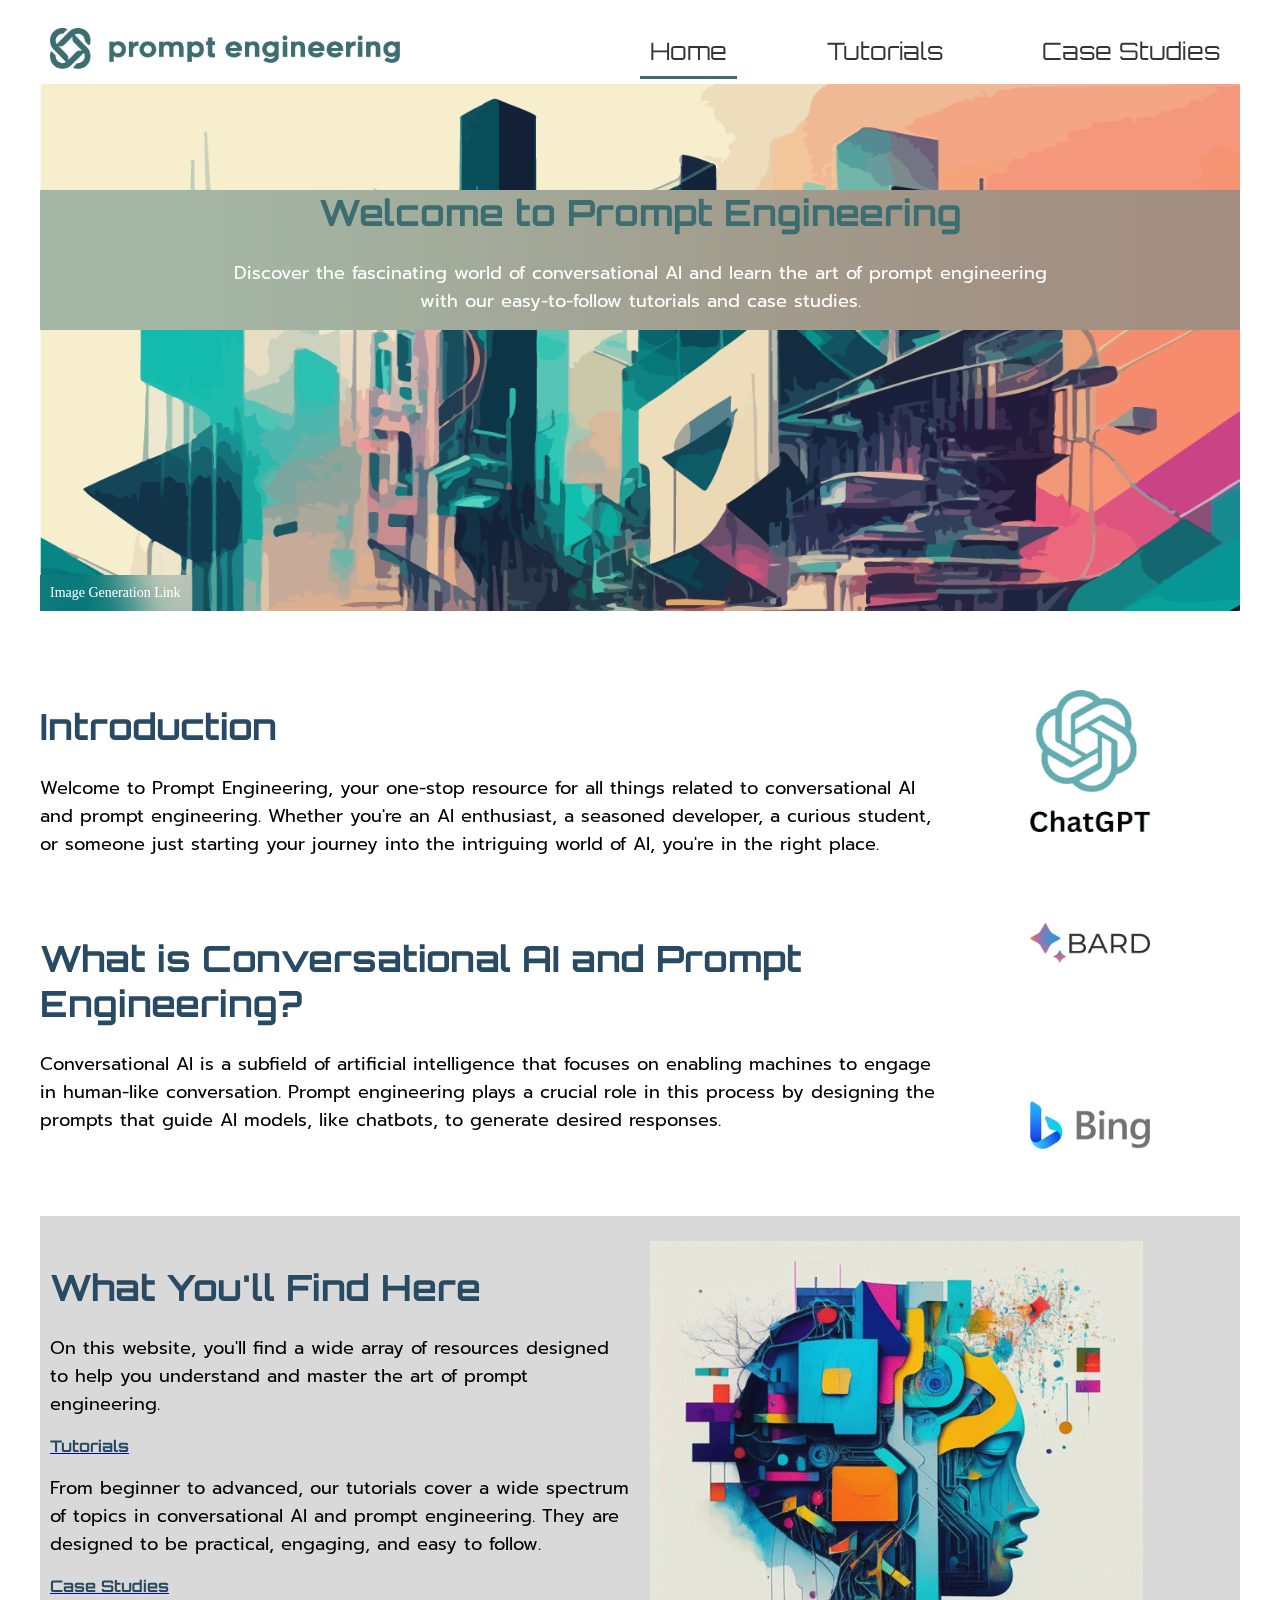
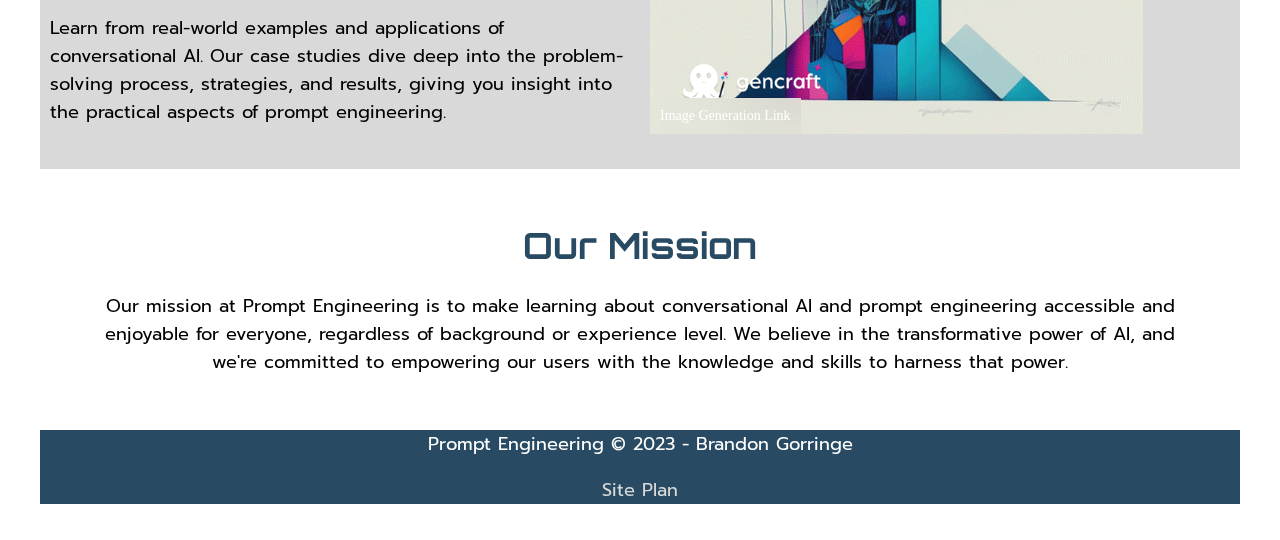
<file: prompt_engineering/index.html>
<!DOCTYPE html>
<html lang="en">
<head>
    <meta charset="UTF-8">
    <meta name="viewport" content="width=device-width, initial-scale=1.0">
    <title>Learn Conversational AI and Prompt Engineering</title>
    <link rel="icon" type="image/x-icon" href="images/favicon.ico">
    <link type="text/css" rel="stylesheet" href="styles/style.css">
</head>
<body>
    <div id="content">
        <header>
            <a id="logo_link" href="index.html">
                <img
                  class="logo"
                  src="images/logo-dark.png"
                  alt="Prompt Engineering Logo"
                />
              </a>
              <nav>
                    <a class="active" href="index.html">Home</a>
                    <a href="tutorials.html">Tutorials</a>
                    <a href="case-studies.html">Case Studies</a>
            </nav>
        </header>
        <main class="home-page">
            <section id="hero">
                <div id="hero-container">
                    <div class="generative-img-container">
                        <img class="hero-img" src="images/hero-image.png" alt="Fascinating world of conversational AI">
                        <a class="img-tag" href="https://gencraft.com/p/ZyFkns" target="_blank">Image Generation Link</a>
                    </div>
                    <div class="hero-msg">
                        <h1>Welcome to Prompt Engineering</h1>
                        <p>Discover the fascinating world of conversational AI and learn the art of prompt engineering with our easy-to-follow tutorials and case studies.</p>
                    </div>
                </div>
            </section>
            <section id="introduction">
                <div id="introduction-container">
                    <h1>Introduction</h1>
                    <p>Welcome to Prompt Engineering, your one-stop resource for all things related to conversational AI and prompt engineering. Whether you're an AI enthusiast, a seasoned developer, a curious student, or someone just starting your journey into the intriguing world of AI, you're in the right place.</p>
                    <h1>What is Conversational AI and Prompt Engineering?</h1>
                    <p>Conversational AI is a subfield of artificial intelligence that focuses on enabling machines to engage in human-like conversation. Prompt engineering plays a crucial role in this process by designing the prompts that guide AI models, like chatbots, to generate desired responses.</p>
                </div>
                <div class="ai-logos">
                    <img class="ai-logo" src="images/ChatGPT_logo.png" alt="Chat GPT Logo">
                    <img class="ai-logo" src="images/Bard_logo.png" alt="Bard Logo">
                    <img class="ai-logo" src="images/Bing_logo.png" alt="Bing Logo">
                </div>
            </section>
            <section id="what">
                <div id="what-container">
                    <h1>What You'll Find Here</h1>
                    <p>On this website, you'll find a wide array of resources designed to help you understand and master the art of prompt engineering.</p>
                    <a href="tutorials.html"><h2>Tutorials</h2></a>
                    <p>From beginner to advanced, our tutorials cover a wide spectrum of topics in conversational AI and prompt engineering. They are designed to be practical, engaging, and easy to follow.</p>
                    <a href="case-studies.html"><h2>Case Studies</h2></a>
                    <p> Learn from real-world examples and applications of conversational AI. Our case studies dive deep into the problem-solving process, strategies, and results, giving you insight into the practical aspects of prompt engineering.</p>
                </div>
                <div id="what-right-column">
                    <div class="generative-img-container">
                        <img class="what-img" src="images/what-img.png" alt="abstract learning">
                        <a class="img-tag" href="https://gencraft.ai/p/RIM574" target="_blank">Image Generation Link</a>
                    </div>
                </div>
            </section>
            <section id="mission-statment">
                <div id="mission-statment-container">
                    <h1>Our Mission</h1>
                    <p>Our mission at Prompt Engineering is to make learning about conversational AI and prompt engineering accessible and enjoyable for everyone, regardless of background or experience level. We believe in the transformative power of AI, and we're committed to empowering our users with the knowledge and skills to harness that power.</p>
                </div>
            </section>
        </main>
        <footer>
            <p>Prompt Engineering &copy; 2023 - Brandon Gorringe</p>
            <p><a href="site-plan.html" target="_blank">Site Plan</a></p>
          </footer>
    </div>
</body>
</html>
</file>
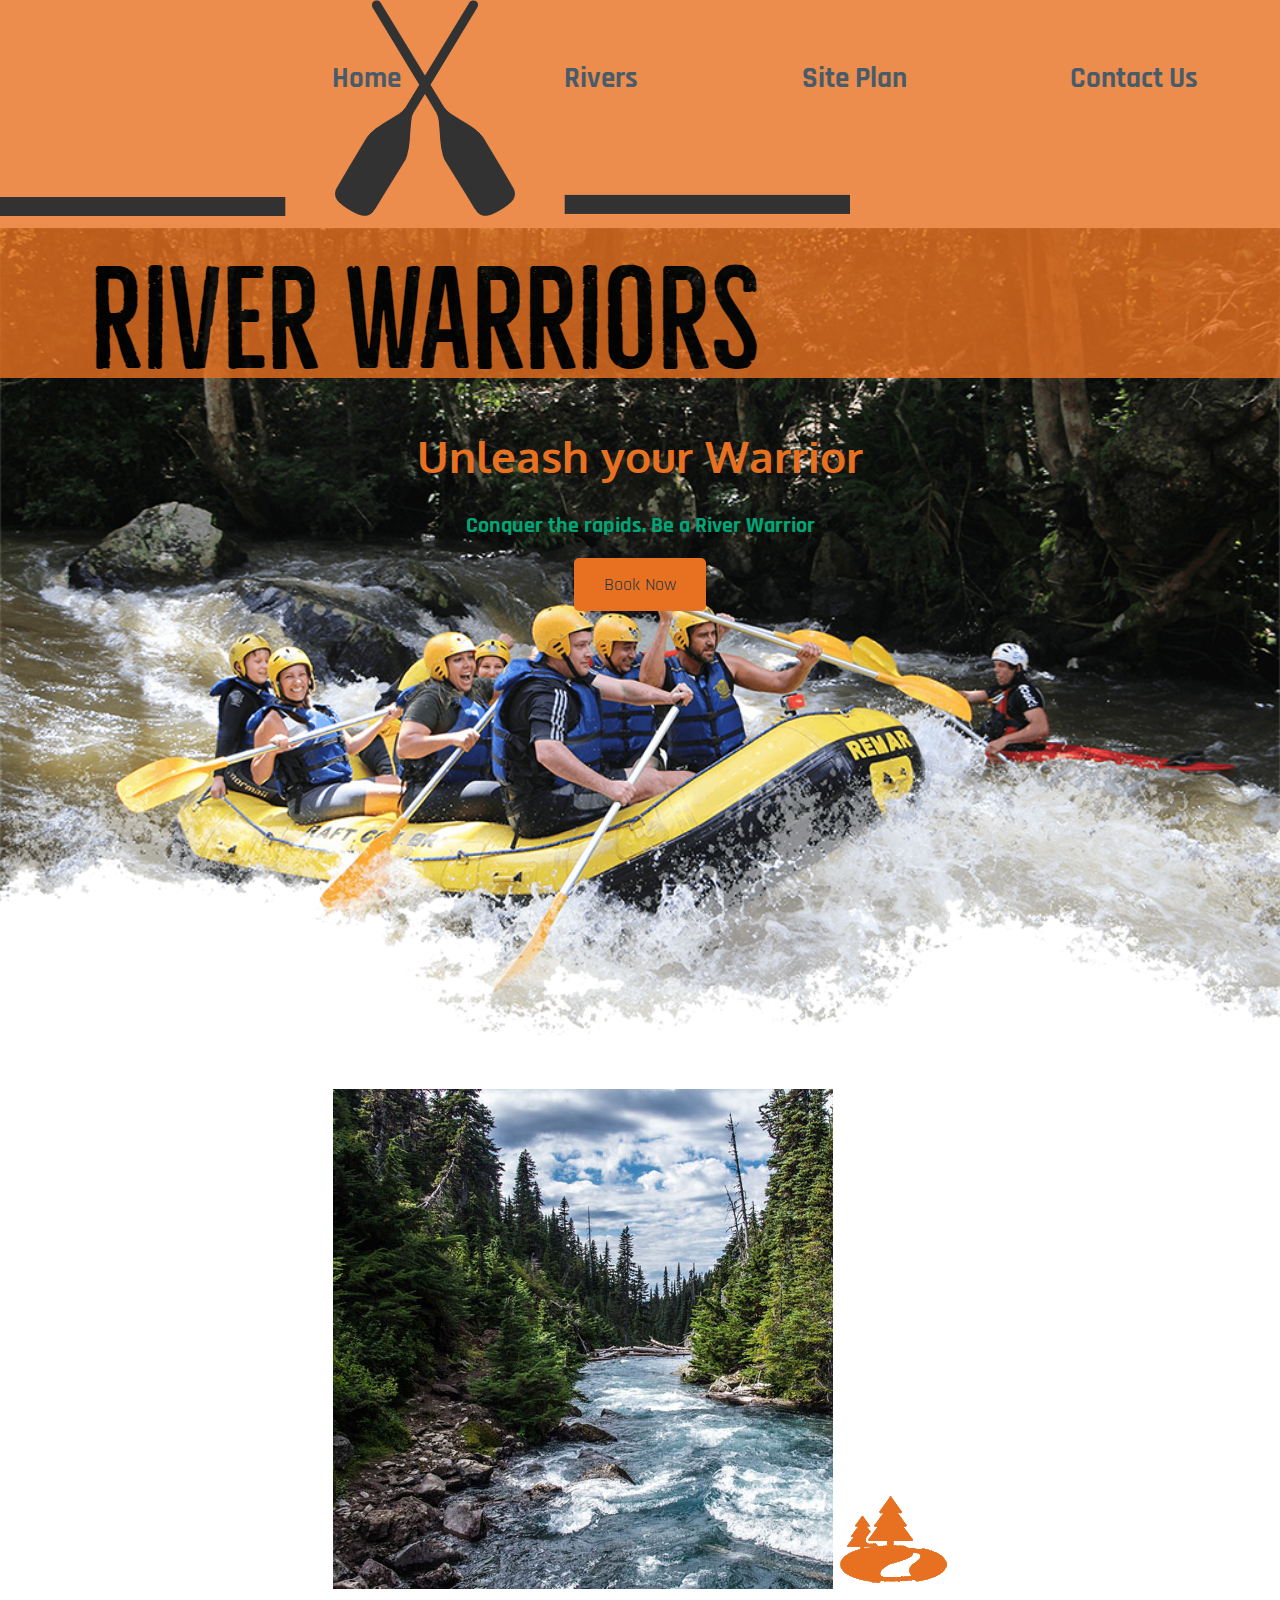
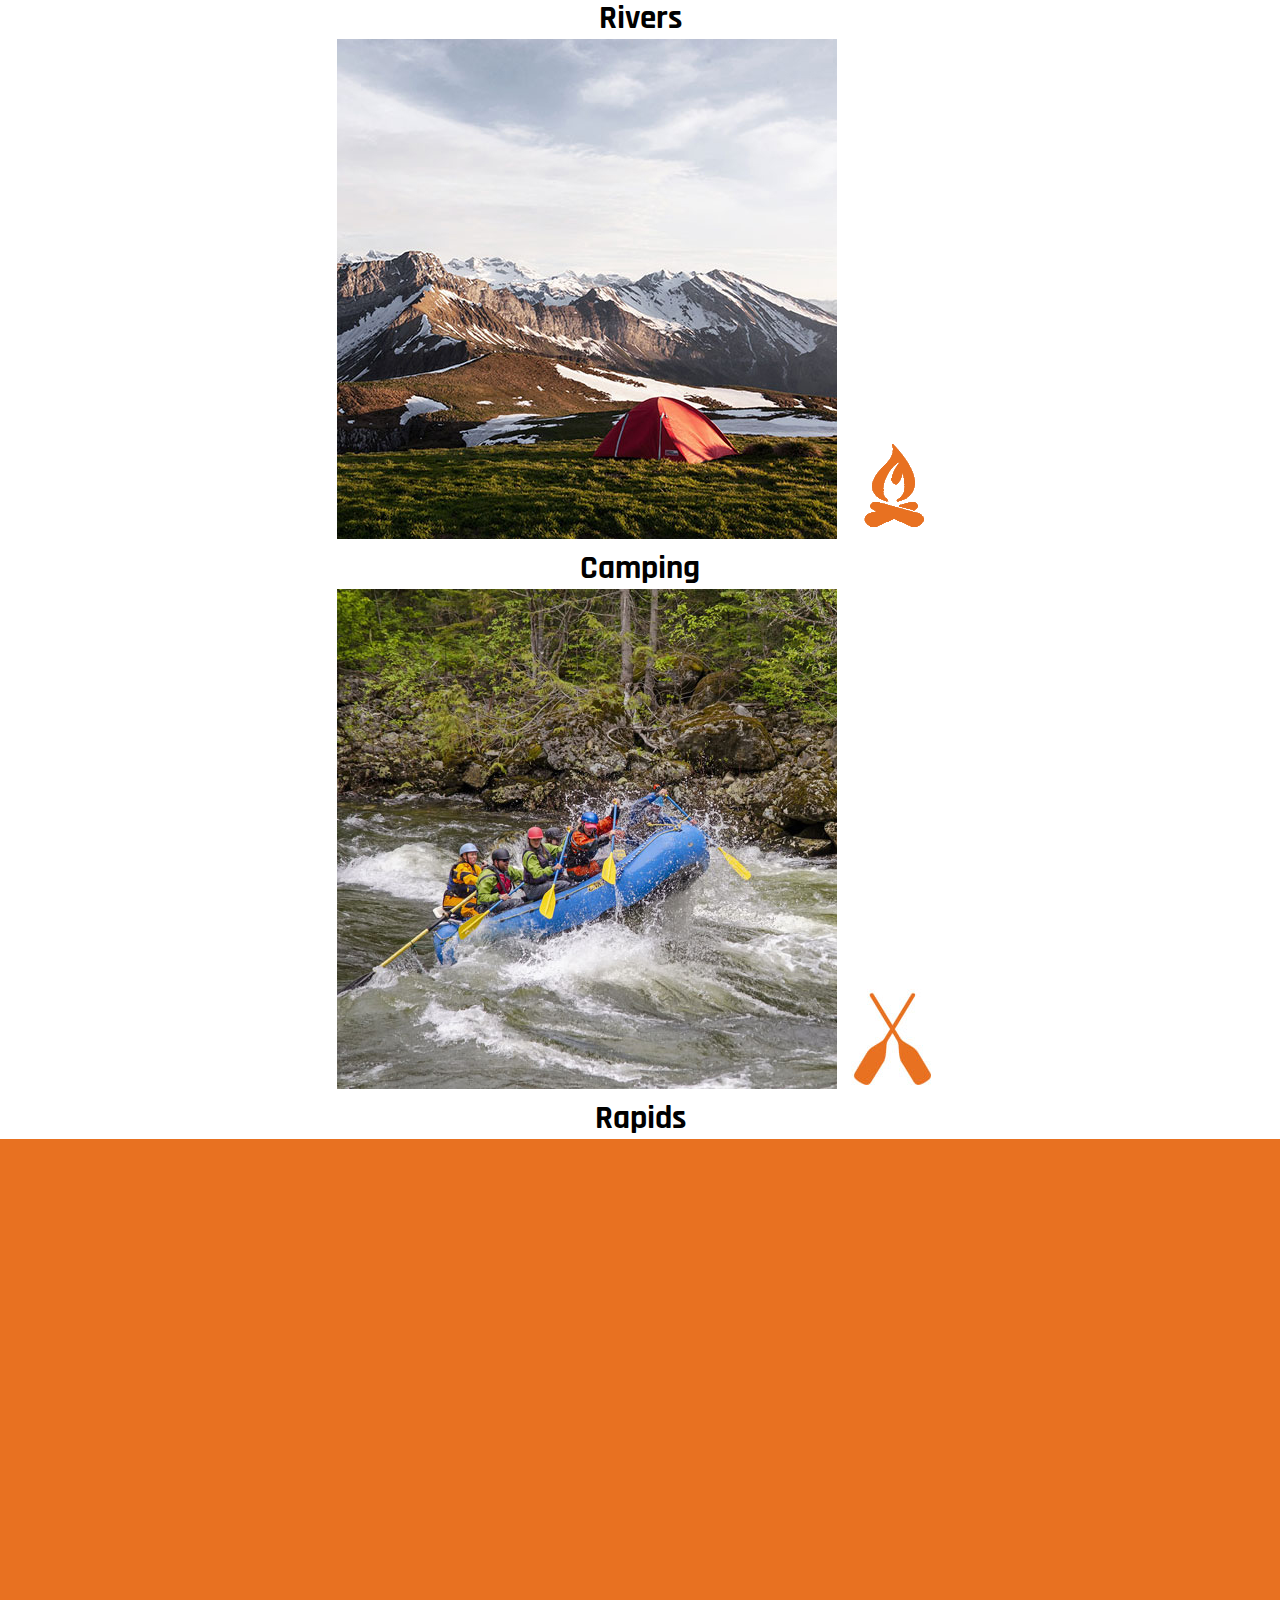
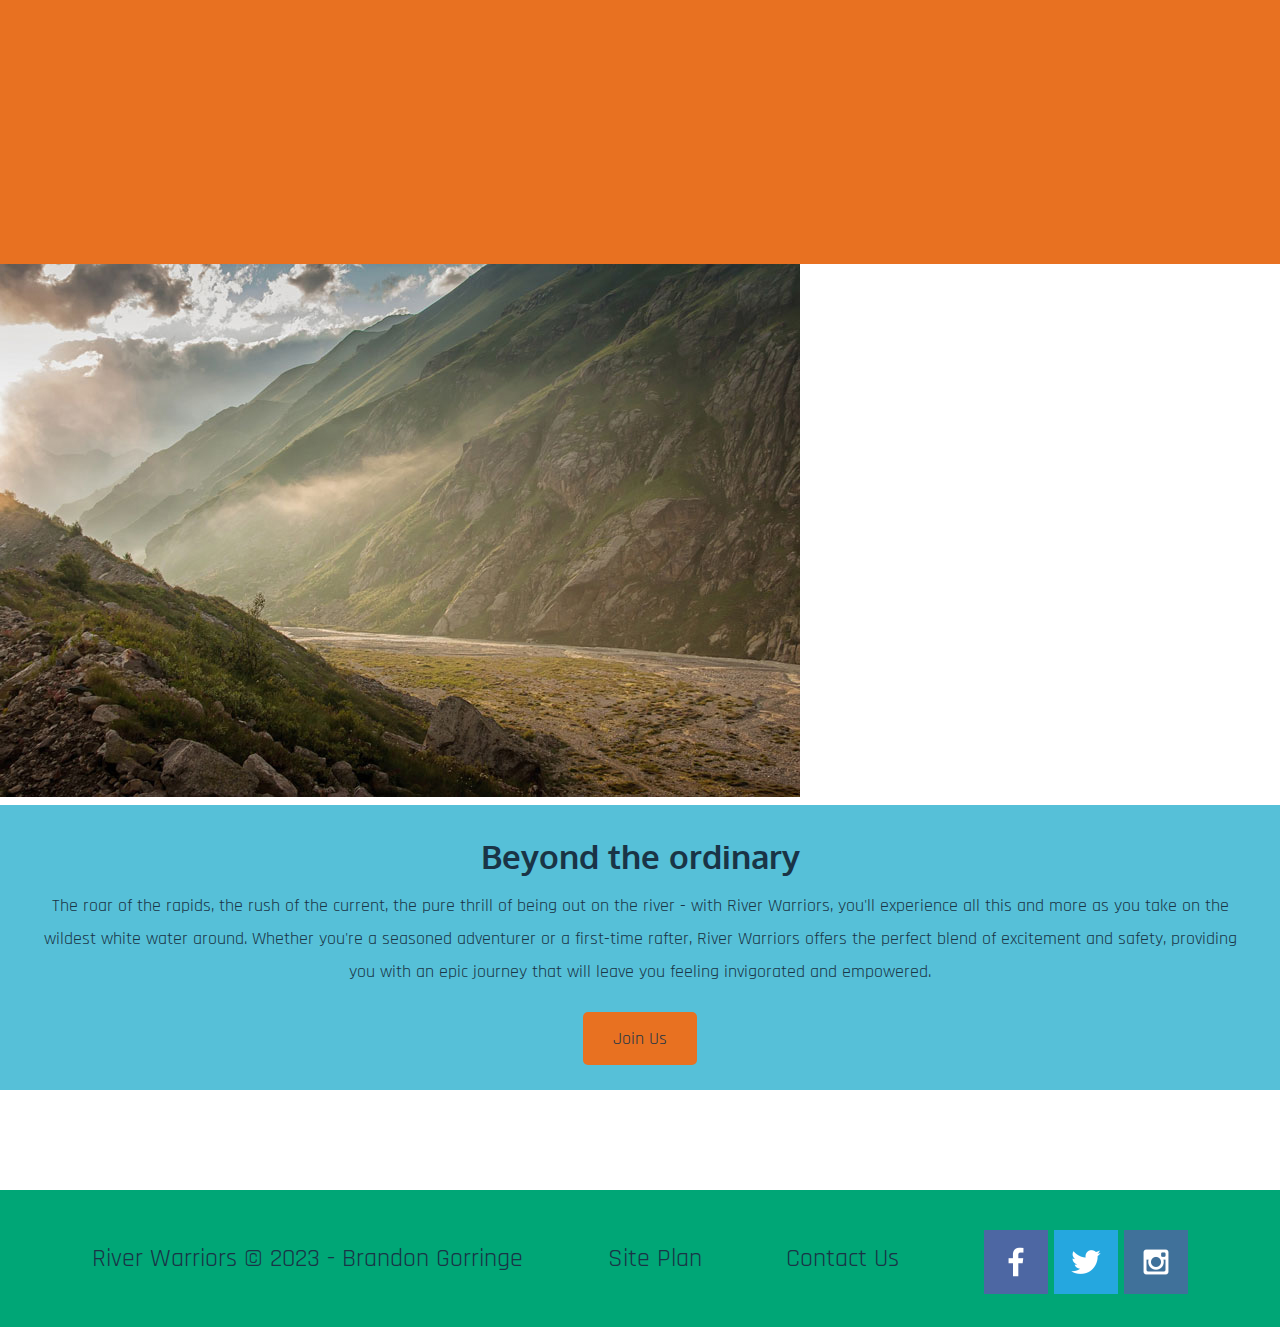
<file: wwr/index.html>
<!DOCTYPE html>
<html lang="en">
  <head>
    <meta charset="UTF-8" />
    <meta http-equiv="X-UA-Compatible" content="IE=edge" />
    <meta name="viewport" content="width=device-width, initial-scale=1.0" />
    <link rel="stylesheet" href="styles/style.css" />
    <title>River Warriors | Whitewater Rafting | Home</title>
  </head>
  <body>
    <div id="content">
      <header>
        <a id="logo_link" href="index.html">
          <img
            class="logo"
            src="images/Logo_trim.png"
            alt="River Warriors Logo"
          />
        </a>
        <nav>
          <a class="active" href="index.html">Home</a>
          <a href="rivers.html">Rivers</a>
          <a href="site-plan-rafting.html">Site Plan</a>
          <a href="contactus.html">Contact Us</a>
        </nav>
      </header>
      <div id="hero">
        <div id="hero-box">
          <img
            id="hero-img"
            src="images/hero.png"
            alt="People enjoying white water rafting"
          />
        </div>
        <section id="hero-msg">
          <h1 class="home-title">Unleash your Warrior</h1>
          <h4>Conquer the rapids. Be a River Warrior</h4>
          <div class="button-box">
            <a class="book" href="contactus.html">Book Now</a>
          </div>
        </section>
      </div>
      <main class="home-grid">
        <section class="rivers-card">
          <img class="card-img" src="images/rivers.jpg" alt="river in forest" />
          <img class="icon" src="images/river_icon.png" alt="river icon" />
          <h2>Rivers</h2>
        </section>
        <section class="camping-card">
          <img
            class="card-img"
            src="images/camping.jpg"
            alt="tent in mountains"
          />
          <img class="icon" src="images/fire_icon.png" alt="fire icon" />
          <h2>Camping</h2>
        </section>
        <section class="rapids-card">
          <img class="card-img" src="images/rapids.jpg" alt="rafting boat" />
          <img class="icon" src="images/oars.jpg" alt="oars icon" />
          <h2>Rapids</h2>
        </section>
        <div id="background"></div> 
        <img
          class="mountains"
          src="images/mountains.jpg"
          alt="Misty mountains"
        />
        <section class="msg">
          <h2>Beyond the ordinary</h2>
          <p>
            The roar of the rapids, the rush of the current, the pure thrill of
            being out on the river - with River Warriors, you'll experience all
            this and more as you take on the wildest white water around. Whether
            you're a seasoned adventurer or a first-time rafter, River Warriors
            offers the perfect blend of excitement and safety, providing you
            with an epic journey that will leave you feeling invigorated and
            empowered.
          </p>
          <a class="join" href="rivers.html">Join Us</a>
        </section>
      </main>
      <footer>
        <p>River Warriors &copy; 2023 - Brandon Gorringe</p>
        <p><a href="site-plan-rafting.html">Site Plan</a></p>
        <p><a href="contactus.html">Contact Us</a></p>
        <div class="social">
          <a href="https://facebook.com" target="_blank">
            <img src="images/facebook.png" alt="fb icon" />
          </a>
          <a href="https://twitter.com" target="_blank">
            <img src="images/twitter.png" alt="twitter icon" />
          </a>
          <a href="https://instagram.com" target="_blank">
            <img src="images/instagram.png" alt="instagram icon" />
          </a>
        </div>
      </footer>
    </div>
  </body>
</html>
</file>
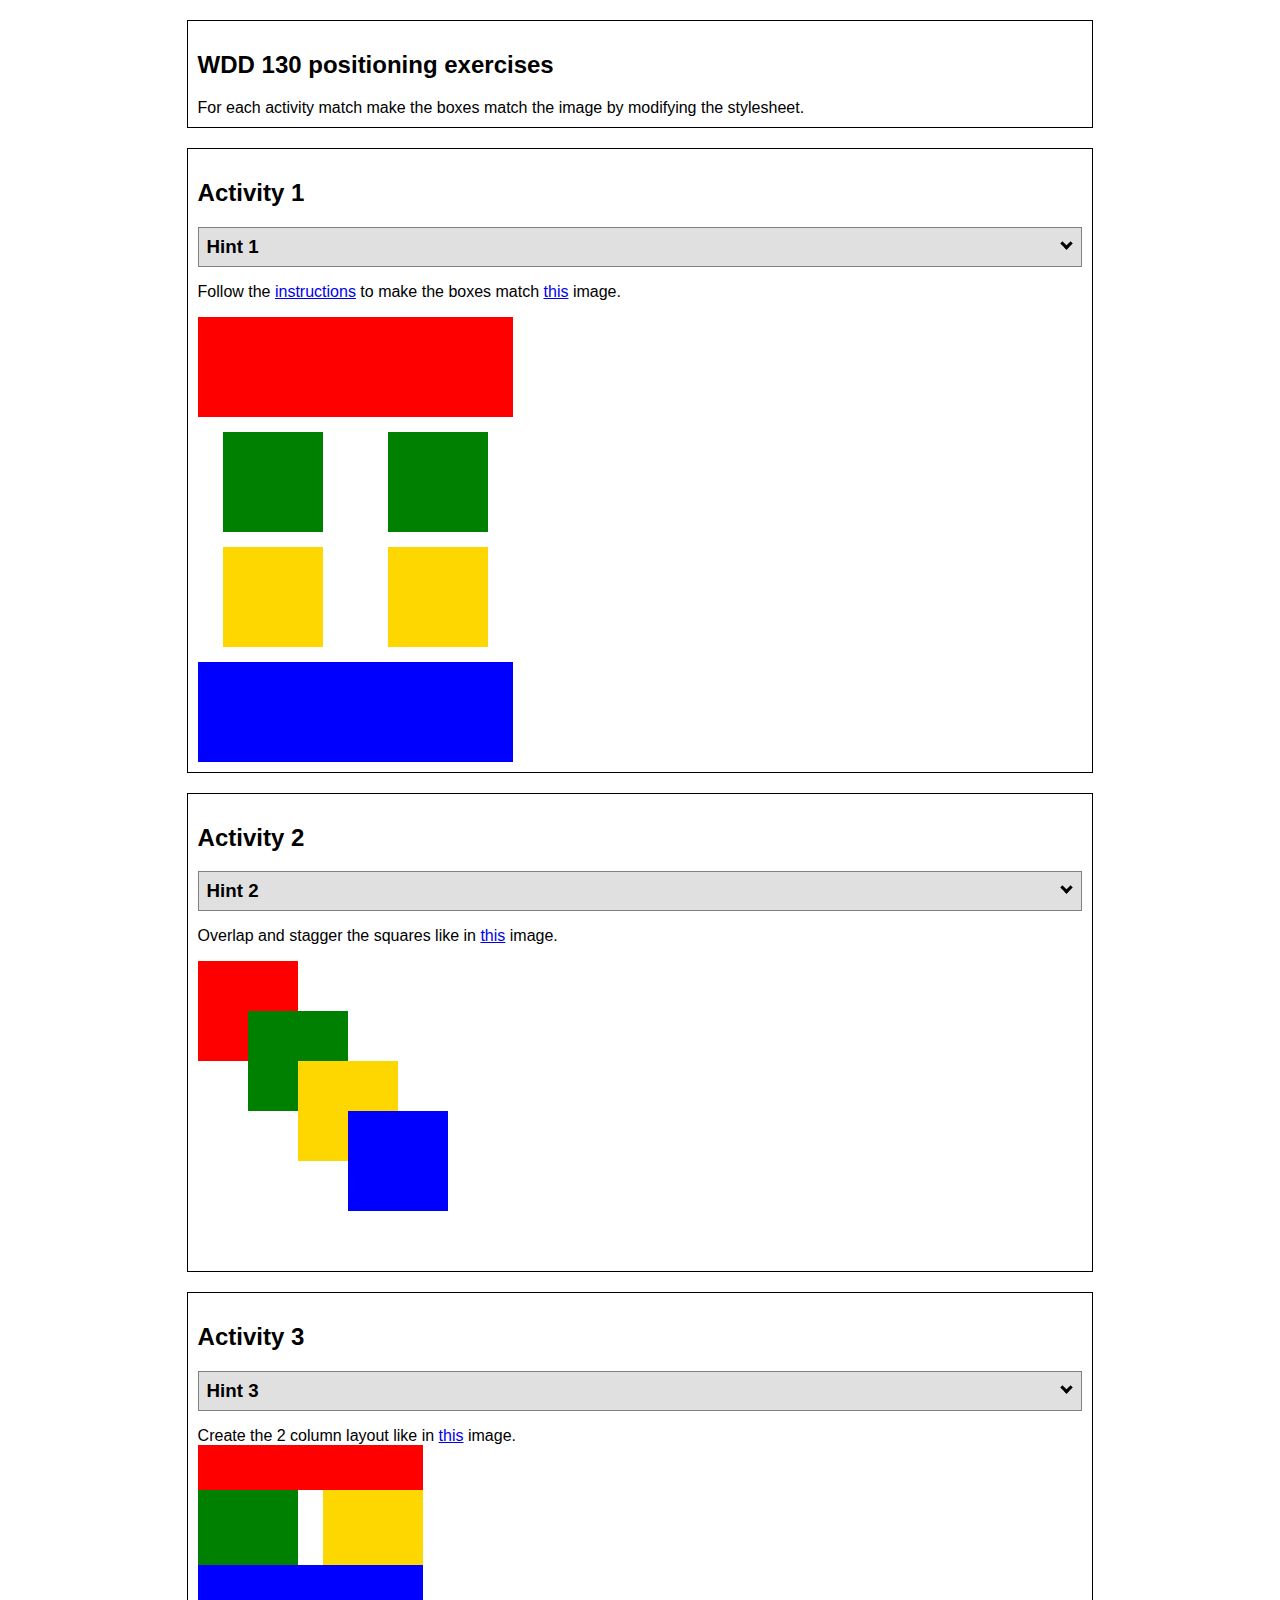
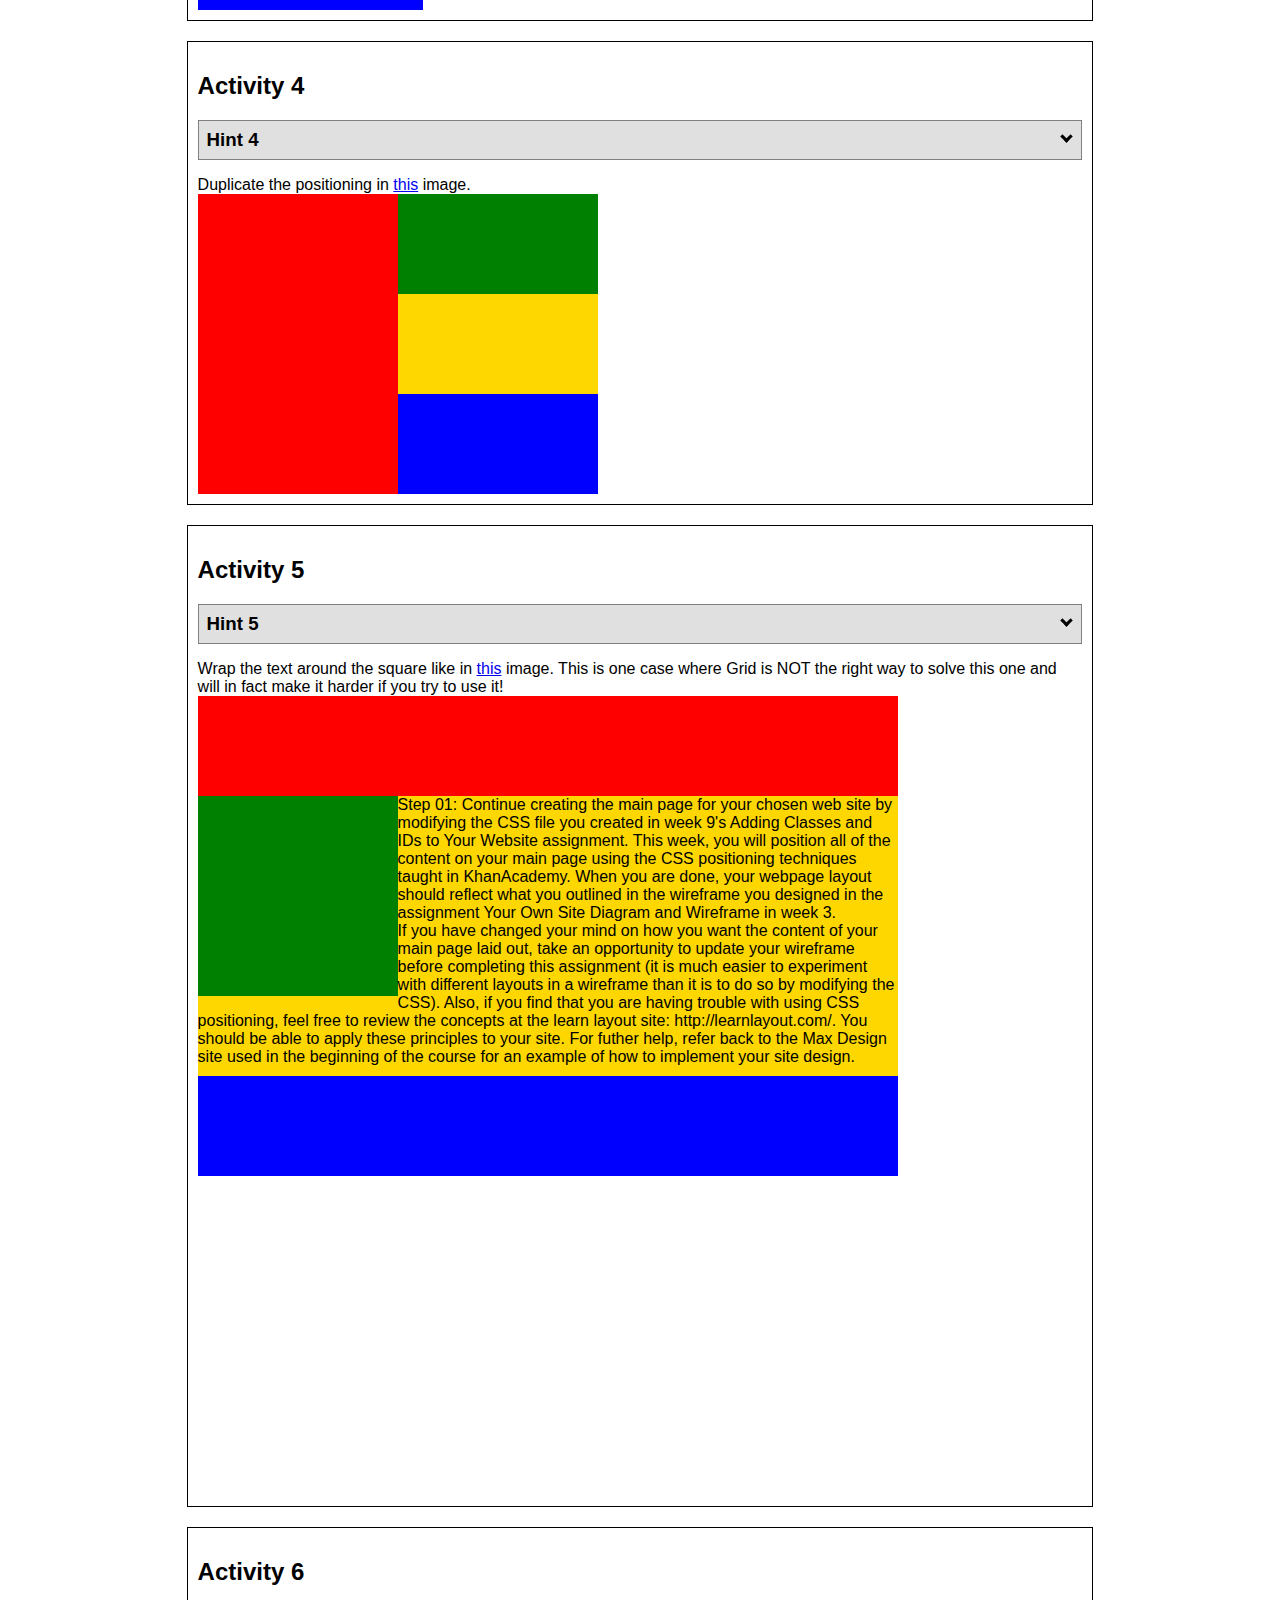
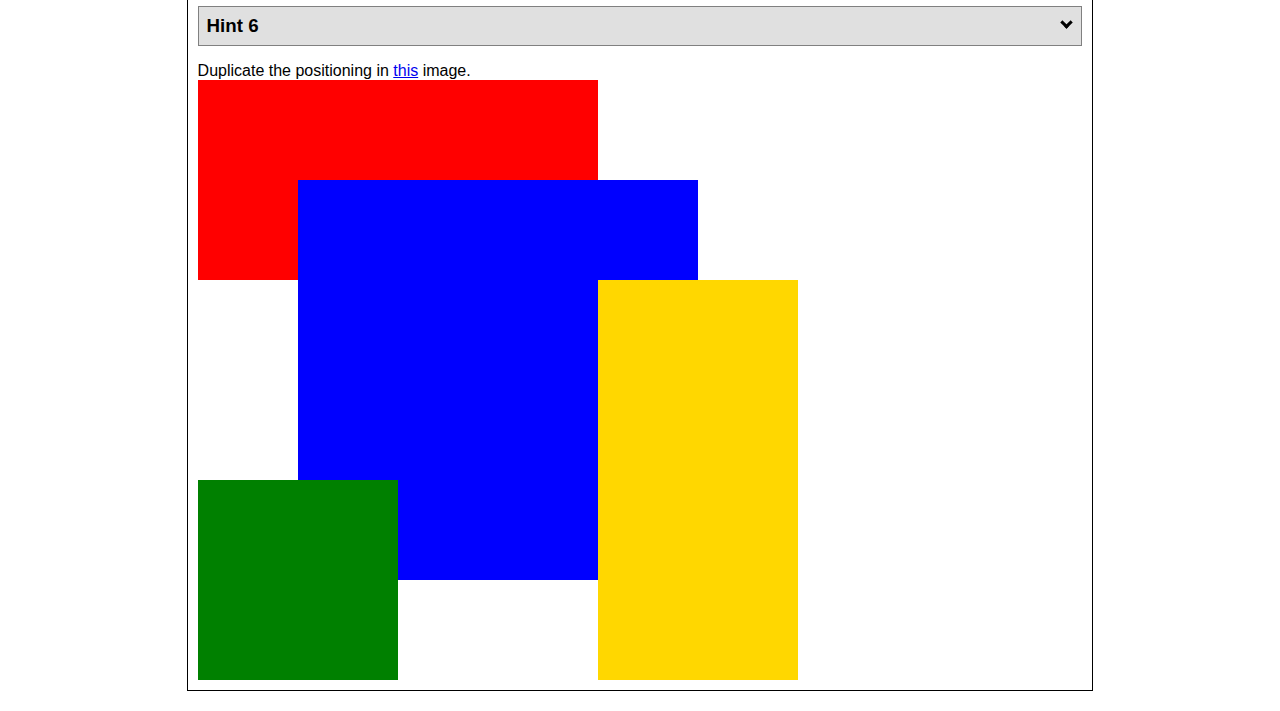
<file: positioning.html>
<!DOCTYPE html>
<html lang="en">
  <head>
    <!-- HTML - Name: positioning.html -->
    <title>Positioning Activity</title>
    <link rel="stylesheet" type="text/css" href="positionstyles.css" />
  </head>
  <body>
    <div class="activity">
      <h2>WDD 130 positioning exercises</h2>
      For each activity match make the boxes match the image by modifying the stylesheet.</div>
    <div class="activity">
      <h2>Activity 1</h2>
      <section class="hint"><input type="checkbox" ><i></i> <h3>Hint 1</h3><div><p>Check out the <a href="https://byui-wdd.github.io/wdd130/activities/w06-css-positioning.html" target="_blank">activity instructions</a> in Ilearn!</p></div></section>
      <p>Follow the <a href="https://byui-wdd.github.io/wdd130/activities/w06-css-positioning.html" target="_blank">instructions</a> to make the boxes match  <a href="https://byui-wdd.github.io/wdd130/images/example1.png" target="_blank">this</a> image.</p>
      <div class="content1" >
        <div class="red1" ></div>
        <div class="green1" ></div>
        <div class="green1" ></div>
        <div class="yellow1"></div>
        <div class="yellow1"></div>
        <div class="blue1"></div>
      </div>
    </div>
    <div class="activity">
      <h2>Activity 2</h2>
      <section class="hint"><input type="checkbox" > <h3>Hint 2</h3><i></i><div>
      <ul>
      <li>grid-template-columns: 50px 50px 50px 50px 50px </li></ul></div></section>
      <p>Overlap and stagger the squares like in <a href="https://byui-wdd.github.io/wdd130/images/example2.png" target="_blank">this</a> image.</p>
      <div class="content2" >
        <div class="red2" ></div>
        <div class="green2" ></div>
        <div class="yellow2"></div>
        <div class="blue2"></div>
      </div>
    </div>
    <div class="activity">
      <h2>Activity 3</h2>
      <section class="hint"><input type="checkbox" > <h3>Hint 3</h3><i></i><div><p>This one is going to be best solved with CSS Grid. Remember to make the boxes the right width first...then start moving them around. </p><h4>Properties used:</h4><ul><li>display:grid;</li><li>grid-template-columns:</li><li>grid-column-gap:</li>
        <li>grid-column:</li>  </ul></div></section>
      Create the 2 column layout like in <a href="https://byui-wdd.github.io/wdd130/images/example3.png" target="_blank">this</a>  image.
      <div class="content3" >
        <div class="red3" ></div>
        <div class="green3" ></div>
        <div class="yellow3"></div>
        <div class="blue3"></div>
      </div>
    </div>
    <div class="activity">
      <h2>Activity 4</h2>
      <section class="hint"><input type="checkbox" > <h3>Hint 4</h3><i></i><div><p>For the others we have been primarily concerned with width. For this one you will need to adjust height as well. </p><h4>Properties used:</h4><ul><li>display:grid;</li><li>grid-template-columns:</li><li>grid-row:</li></ul></div></section>
      Duplicate the positioning in <a href="https://byui-wdd.github.io/wdd130/images/example4.png" target="_blank">this</a> image. 
      <div class="content4" >
        <div class="red4" ></div>
        <div class="green4" ></div>
        <div class="yellow4"></div>
        <div class="blue4"></div>
      </div>
    </div>

    <div class="activity">
      <h2>Activity 5</h2>
      <section class="hint"><input type="checkbox" > <h3>Hint 5</h3><i></i><div><p>Grid is <strong>not</strong> the right way to do this.  In fact there is only one way to really do that...and that is with float. Remember that we float the thing we want the text to wrap around.  Also remember to start by making all the shapes the right size and shape.</p><h4>Properties used:</h4><ul><li>float: left;</li></ul></div></section>
      Wrap the text around the square like in <a href="https://byui-wdd.github.io/wdd130/images/example5.png" target="_blank">this</a> image. This is one case where Grid is NOT the right way to solve this one and will in fact make it harder if you try to use it!
      <div class="content5" >
        <div class="red5" ></div>
        <div class="green5" ></div>
        <div class="yellow5">Step 01: Continue creating the main page for your chosen web site by modifying the CSS file you created in week 9's Adding Classes and IDs to Your Website assignment. This week, you will position all of the content on your main page using the CSS positioning techniques taught in KhanAcademy. When you are done, your webpage layout should reflect what you outlined in the wireframe you designed in the assignment Your Own Site Diagram and Wireframe in week 3. <br />
          If you have changed your mind on how you want the content of your main page laid out, take an opportunity to update your wireframe before completing this assignment (it is much easier to experiment with different layouts in a wireframe than it is to do so by modifying the CSS). Also, if you find that you are having trouble with using CSS positioning, feel free to review the concepts at the learn layout site: http://learnlayout.com/. You should be able to apply these principles to your site. For futher help, refer back to the Max Design site used in the beginning of the course for an example of how to implement your site design.</div>
        <div class="blue5"></div>
      </div>
    </div>
    <div class="activity">
      <h2>Activity 6</h2>
      <section class="hint"><input type="checkbox" > <h3>Hint 6</h3><i></i><div><p>This one is all about visualizing the grid behind the layout. If you are having a hard time doing that first: all the sizes are even multiples of 100, and second here is another example with the lines drawn: <a href="https://byui-wdd.github.io/wdd130/images/example6-hint.png" target="_blank">example 6 with lines</a>. For this one you will find it easiest if you use px for the column width. You can also use <kbd>z-index</kbd> to control the element layering.    </p><h4>Properties used:</h4><ul><li>display:grid;</li><li>grid-template-columns:</li><li>grid-column:</li><li>grid-row:</li><li><a href="https://www.w3schools.com/cssref/pr_pos_z-index.asp" target="_blank">z-index:</a></li></ul></div></section>
      Duplicate the positioning in <a href="https://byui-wdd.github.io/wdd130/images/example6.png" target="_blank">this</a> image.
      <div class="content6" >
        <div class="red6" ></div>
        <div class="green6" ></div>
        <div class="yellow6"></div>
        <div class="blue6"></div>
      </div>
    </div>
  </body>
</html>
</file>
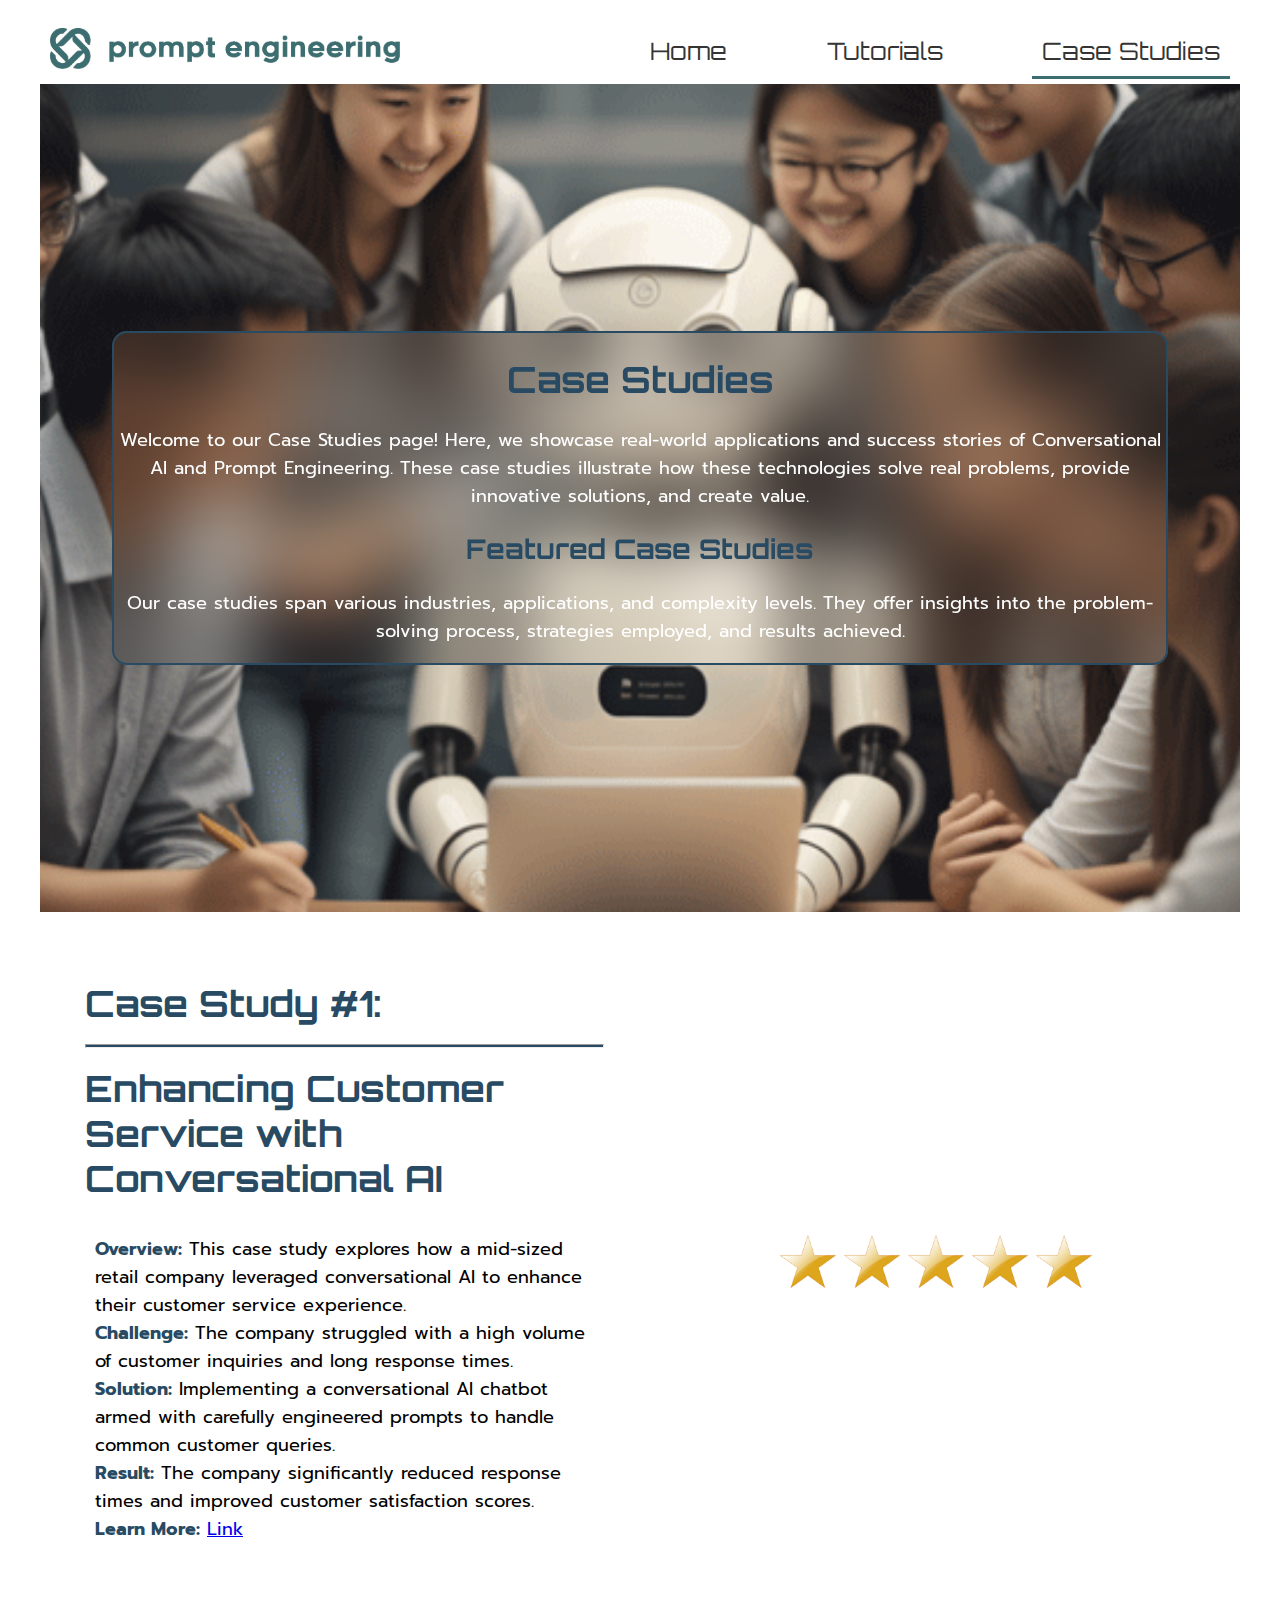
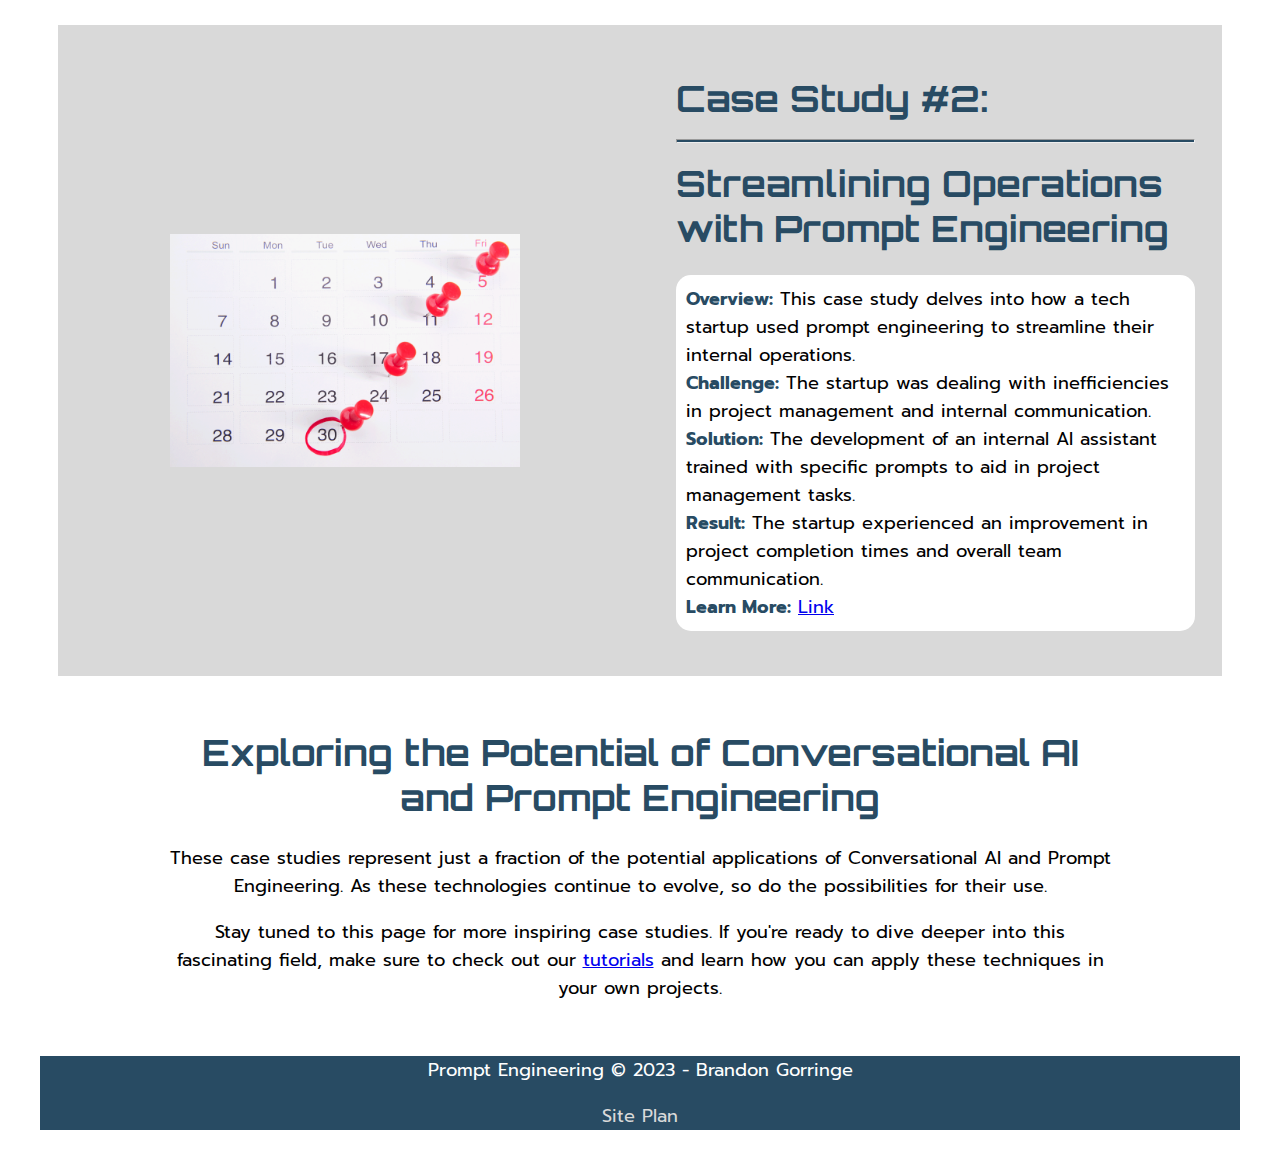
<file: prompt_engineering/case-studies.html>
<!DOCTYPE html>
<html lang="en">
<head>
    <meta charset="UTF-8">
    <meta name="viewport" content="width=device-width, initial-scale=1.0">
    <title>Prompt Engineering | Case Studies</title>
    <link rel="icon" type="image/x-icon" href="images/favicon.ico">
    <link type="text/css" rel="stylesheet" href="styles/style.css"> 
</head>
<body>
    <div id="content">
        <header>
            <a id="logo_link" href="index.html">
                <img
                  class="logo"
                  src="images/logo-dark.png"
                  alt="Prompt Engineering Logo"
                />
              </a>
              <nav>
                    <a  href="index.html">Home</a>
                    <a href="tutorials.html">Tutorials</a>
                    <a class="active" href="case-studies.html">Case Studies</a>
            </nav>
        </header>
        <main class="case-studies-page">
            <section id="case_studies_intro">
                <div class="parallax"></div>
                <!-- <div class="generative-img-container">
                    <img src="images/case_study3.png" alt="a friendly conversational ai robot being studied by a group of college students">
                    <a class="img-tag" href="https://www.imagine.art/dashboard/tool/from-text/72fe058c-7669-431d-a32f-58902417e194" target="_blank">Image Generation Link</a>
                </div> -->
                    <div id="case-studies-intro-text-container">
                    <h1>Case Studies</h1>
                    <p>Welcome to our Case Studies page! Here, we showcase real-world applications and success stories of Conversational AI and Prompt Engineering. These case studies illustrate how these technologies solve real problems, provide innovative solutions, and create value.</p>
                    <h2>Featured Case Studies</h2>
                    <p>Our case studies span various industries, applications, and complexity levels. They offer insights into the problem-solving process, strategies employed, and results achieved.</p>
                </div>
                <div class="parallax"></div>
            </section>
            <section class="case-studies-articles">
                <article>
                    <div class ="article-container">
                        <div>
                        <h1>Case Study #1:<hr> Enhancing Customer Service with Conversational AI</h1>
                        <ul>
                            <li><strong>Overview:</strong> This case study explores how a mid-sized retail company leveraged conversational AI to enhance their customer service experience.</li>
                            <li><strong>Challenge:</strong> The company struggled with a high volume of customer inquiries and long response times.</li>
                            <li><strong>Solution:</strong> Implementing a conversational AI chatbot armed with carefully engineered prompts to handle common customer queries.</li>
                            <li><strong>Result:</strong> The company significantly reduced response times and improved customer satisfaction scores.</li>
                            <li><strong>Learn More:</strong> <a href=#>Link</a></li>
                        </ul>
                        </div>
                        <img class="case-study-img" src="images/5star.png" alt="5 star review"/>
                    </div>
                </article>
                <article>
                    <div class ="article-container">
                        <div>
                        <h1>Case Study #2:<hr> Streamlining Operations with Prompt Engineering</h1>
                        <ul>
                            <li><strong>Overview:</strong> This case study delves into how a tech startup used prompt engineering to streamline their internal operations.</li>
                            <li><strong>Challenge:</strong> The startup was dealing with inefficiencies in project management and internal communication.</li>
                            <li><strong>Solution:</strong> The development of an internal AI assistant trained with specific prompts to aid in project management tasks.</li>
                            <li><strong>Result:</strong> The startup experienced an improvement in project completion times and overall team communication.</li>
                            <li><strong>Learn More:</strong> <a href=#>Link</a></li>
                        </ul>
                    </div>
                        <img class="case-study-img" src="images/deadline.png" alt="calendar with deadlines"/>
                    </div>
                </article>
            </section>
            <section class="Exploring">
                <div>
                    <h1>Exploring the Potential of Conversational AI and Prompt Engineering</h1>
                    <p>These case studies represent just a fraction of the potential applications of Conversational AI and Prompt Engineering. As these technologies continue to evolve, so do the possibilities for their use.</p>
                    <p>Stay tuned to this page for more inspiring case studies. If you're ready to dive deeper into this fascinating field, make sure to check out our <a href="tutorials.html"> tutorials</a> and learn how you can apply these techniques in your own projects.</p>
                </div>
            </section>
        </main>
        <footer>
            <p>Prompt Engineering &copy; 2023 - Brandon Gorringe</p>
            <p><a href="site-plan.html">Site Plan</a></p>
          </footer>
    </div>
</body>
</html>
</file>
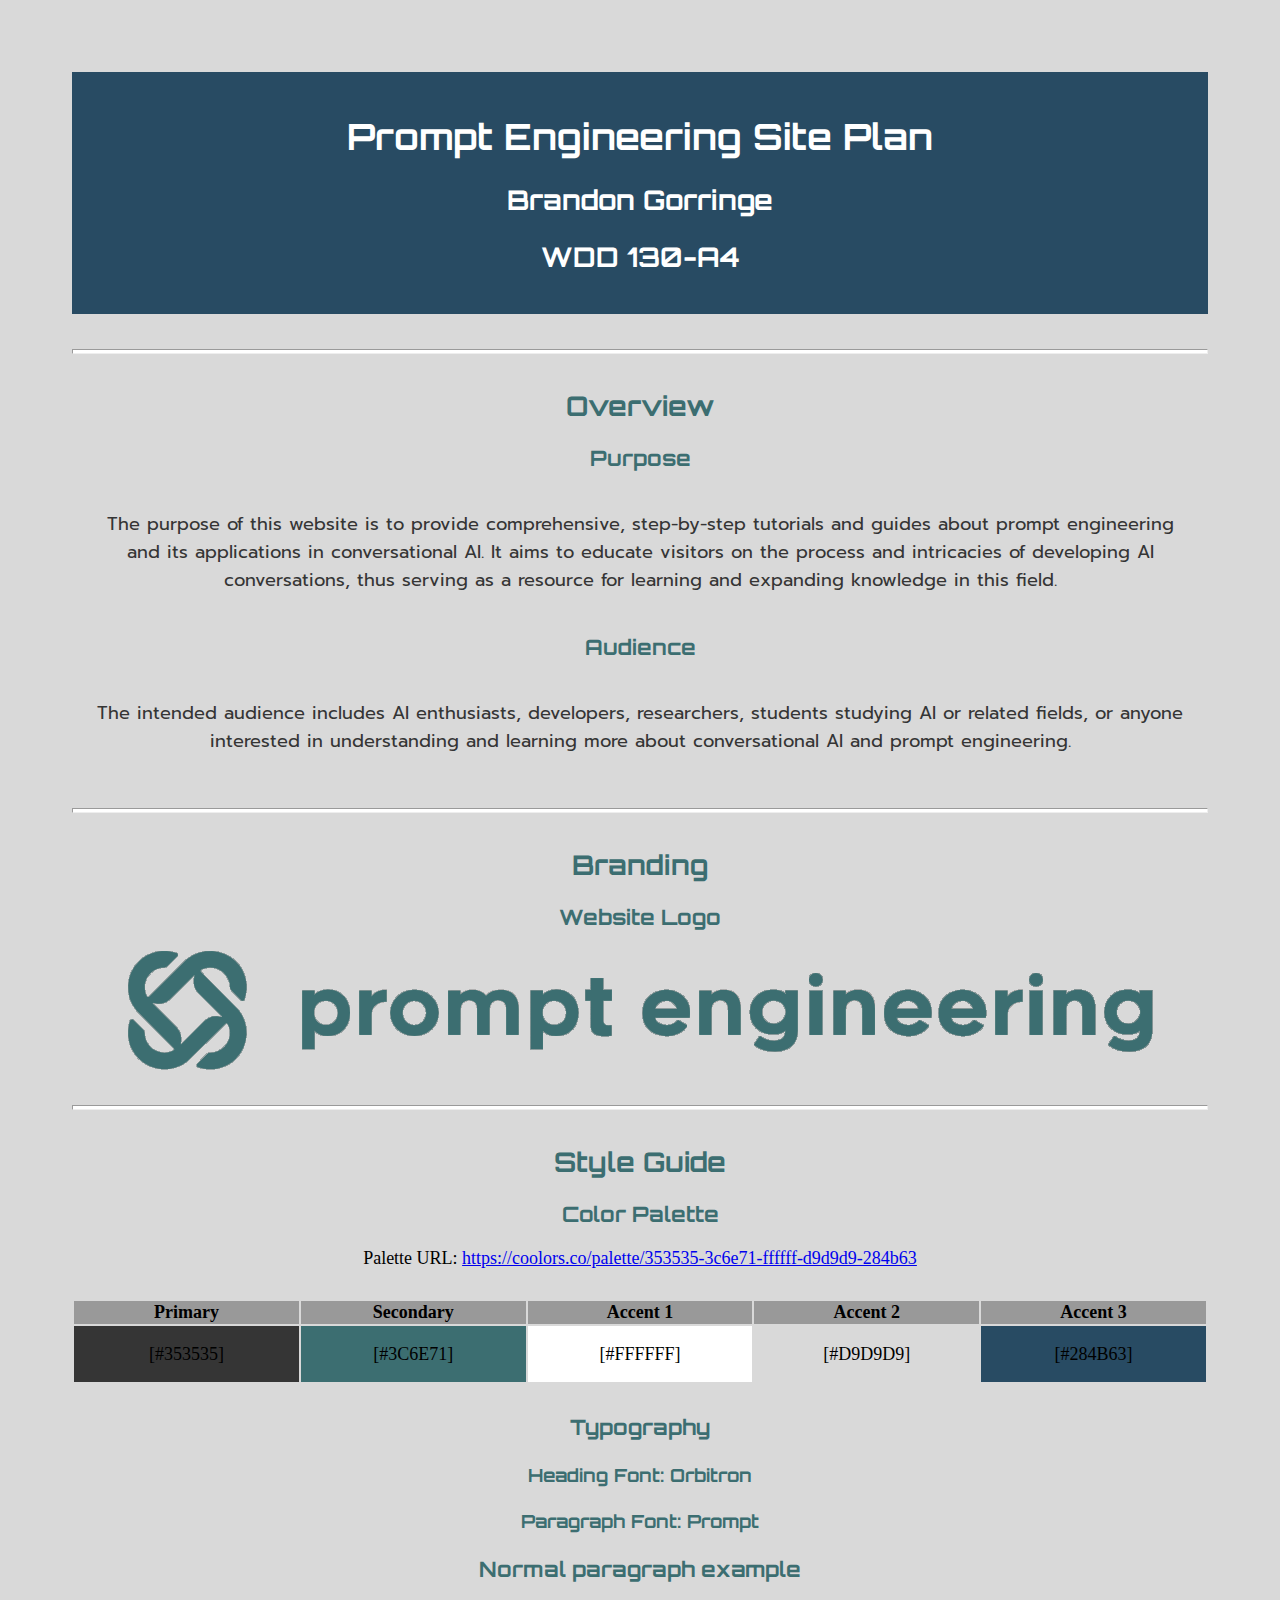
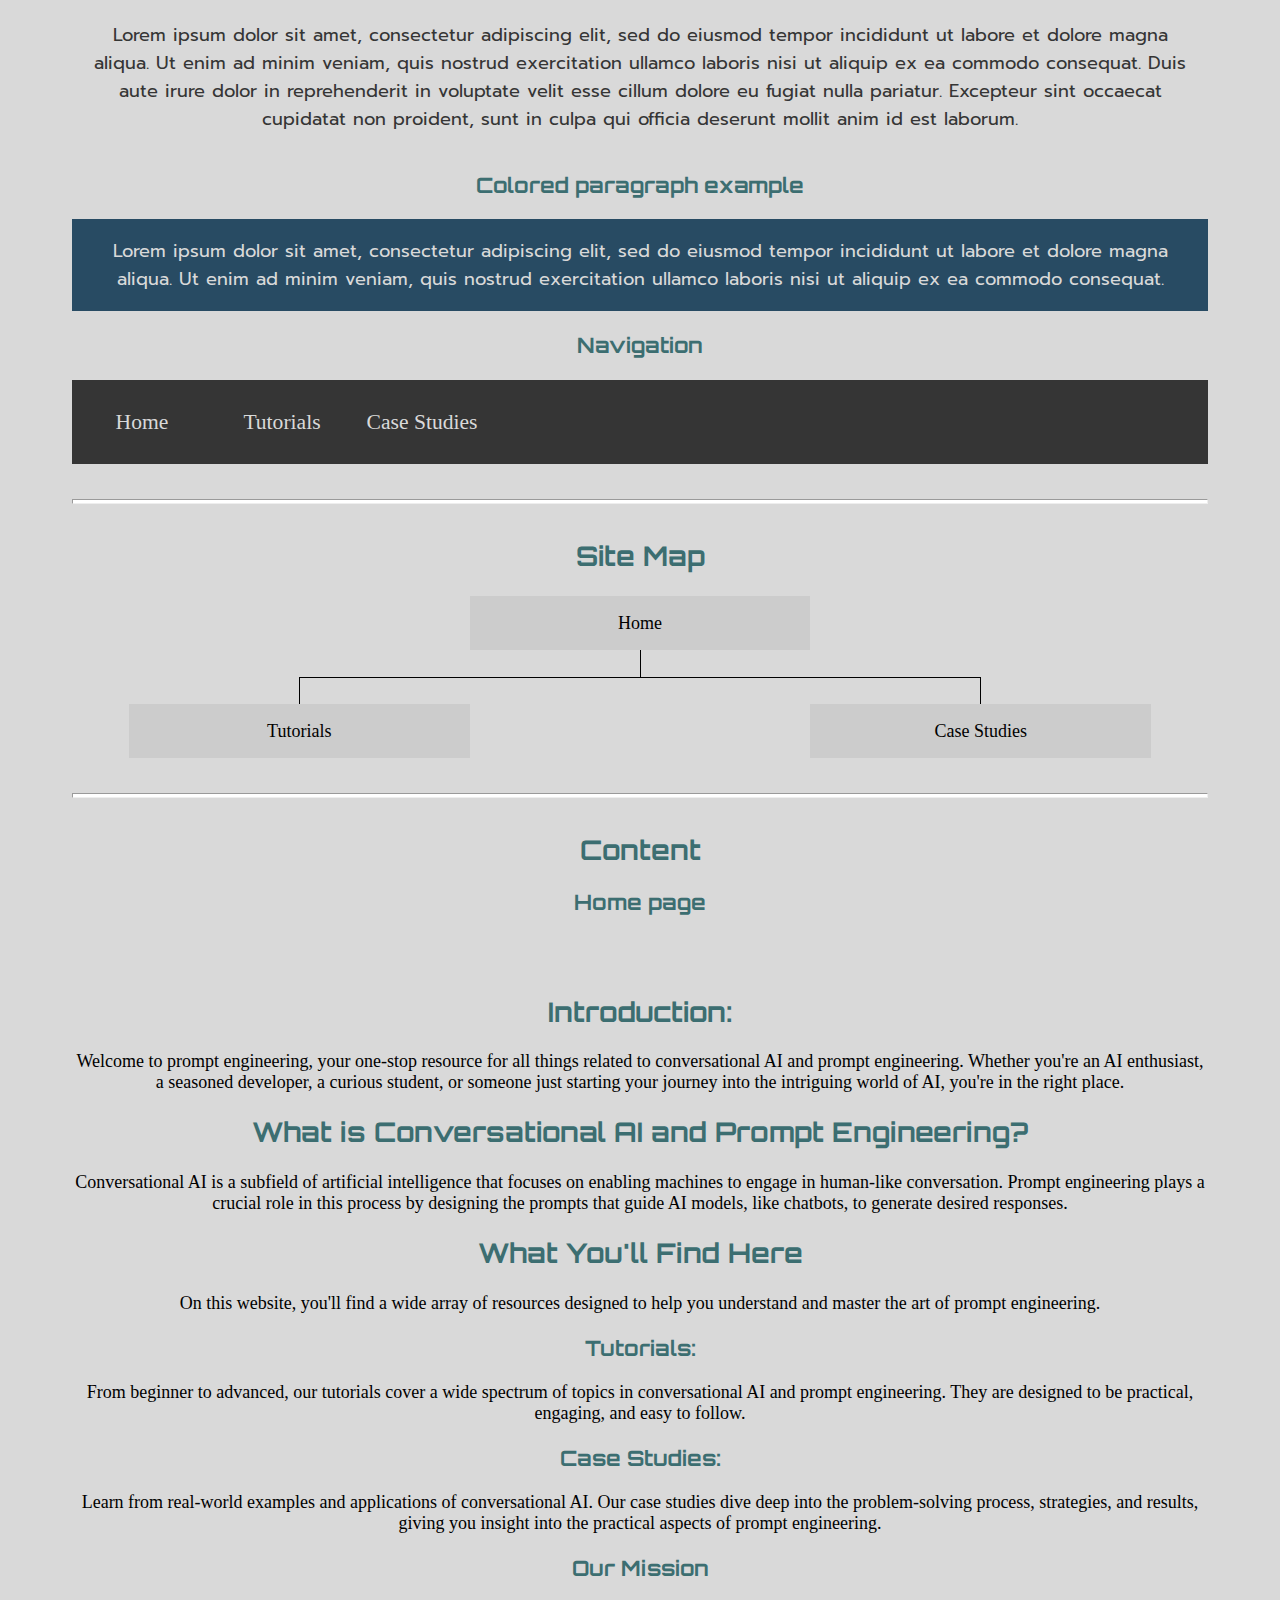
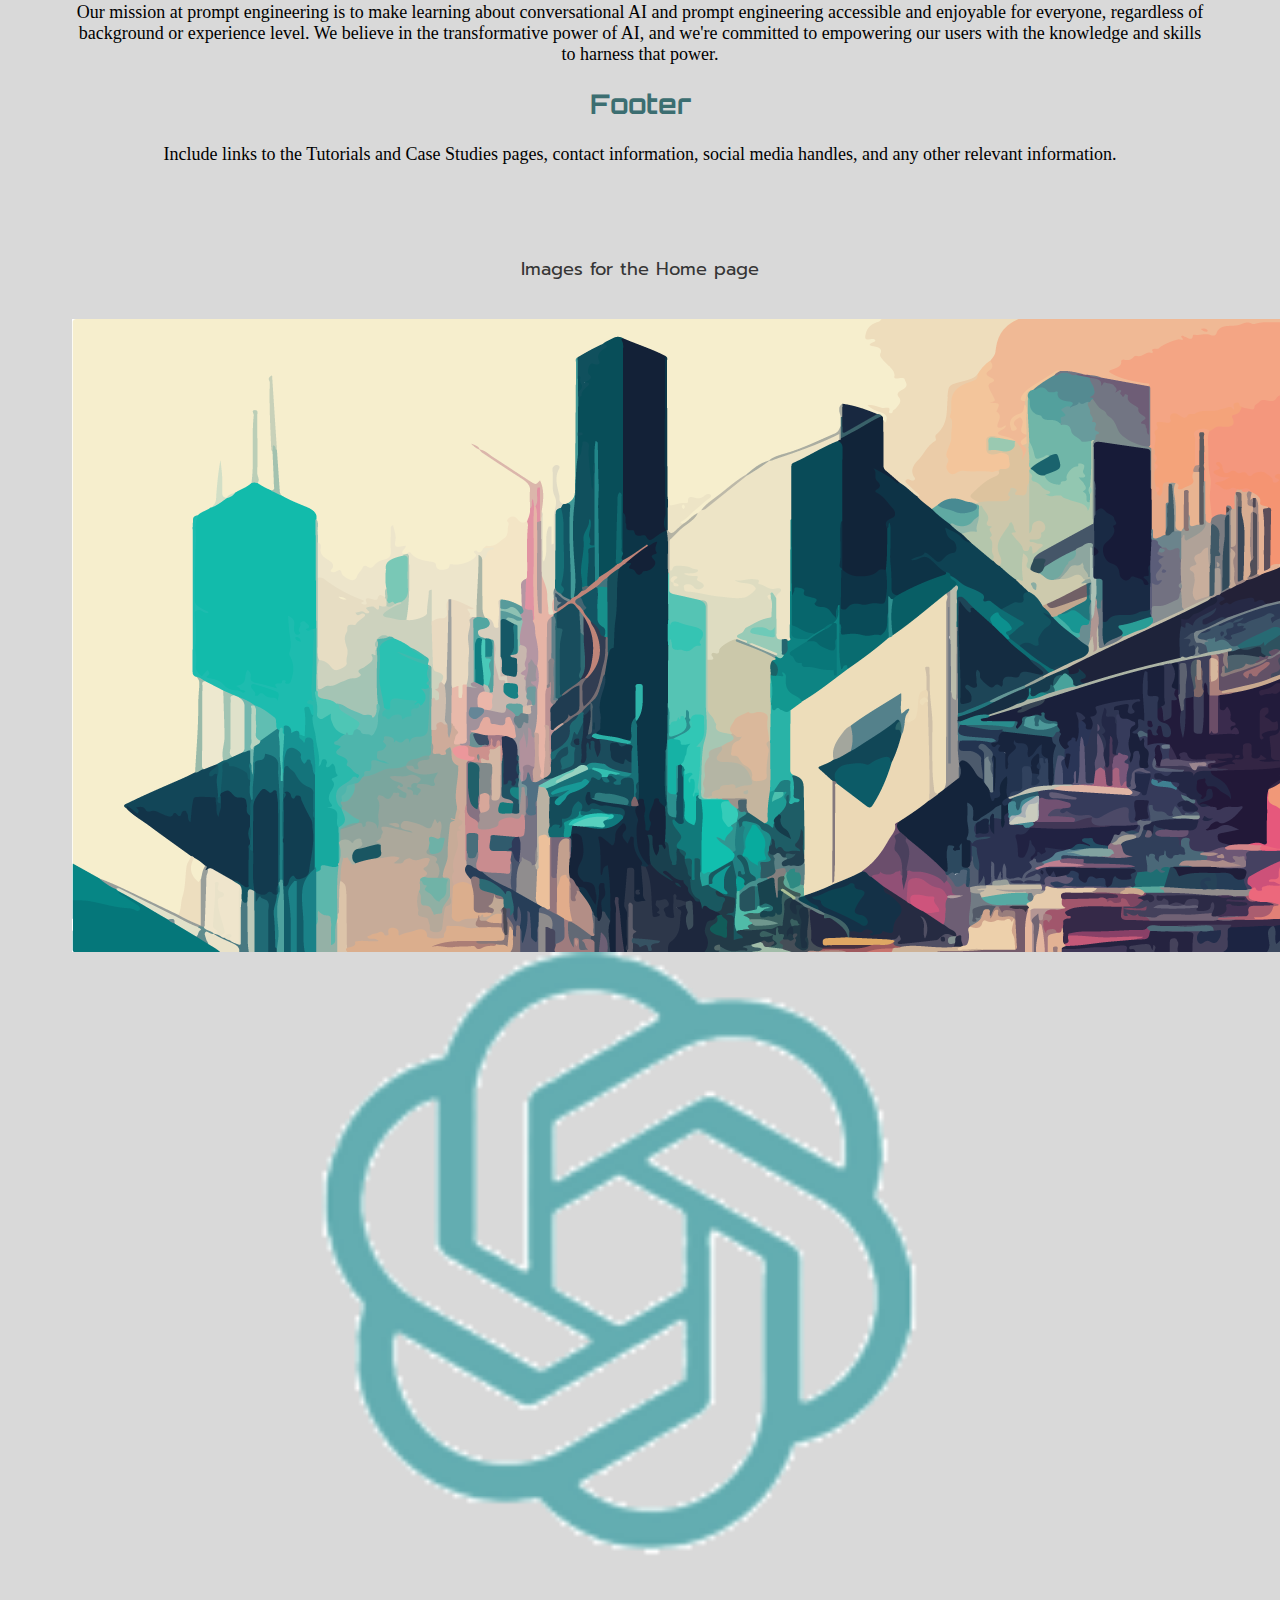
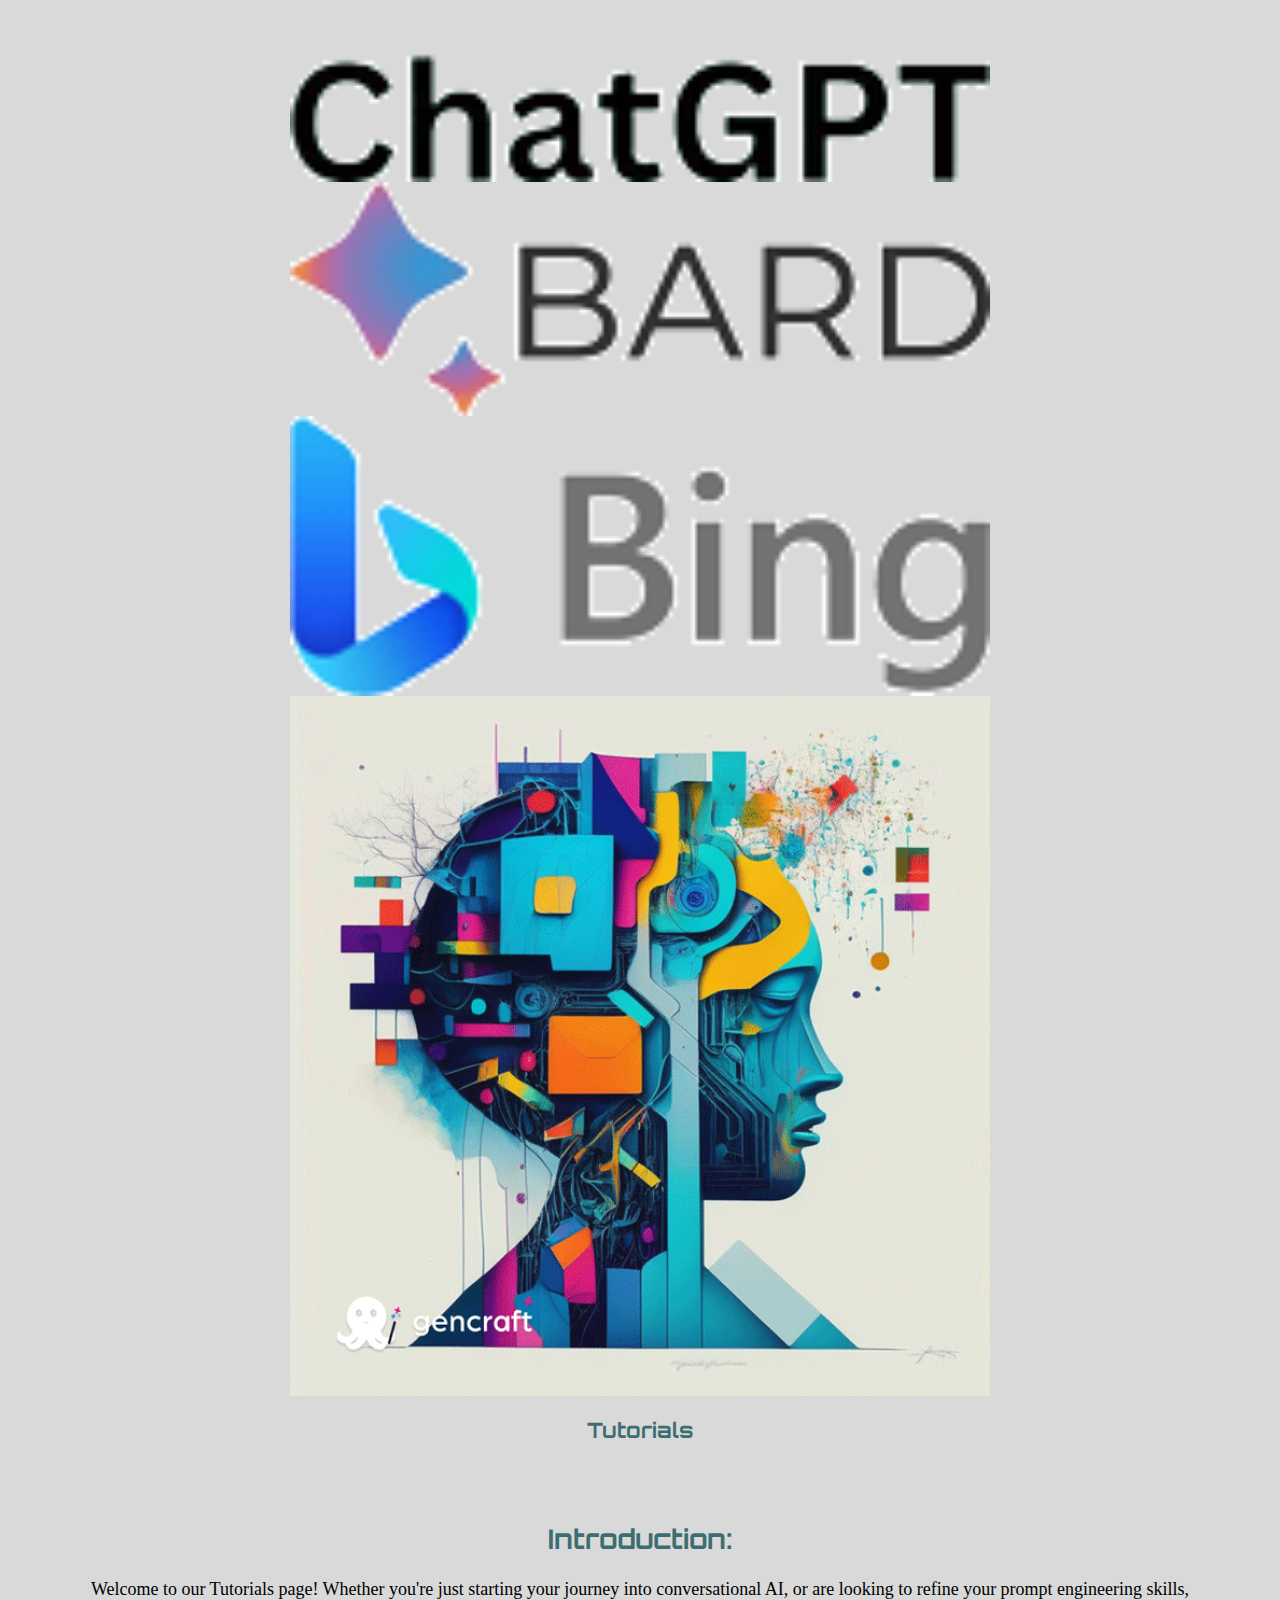
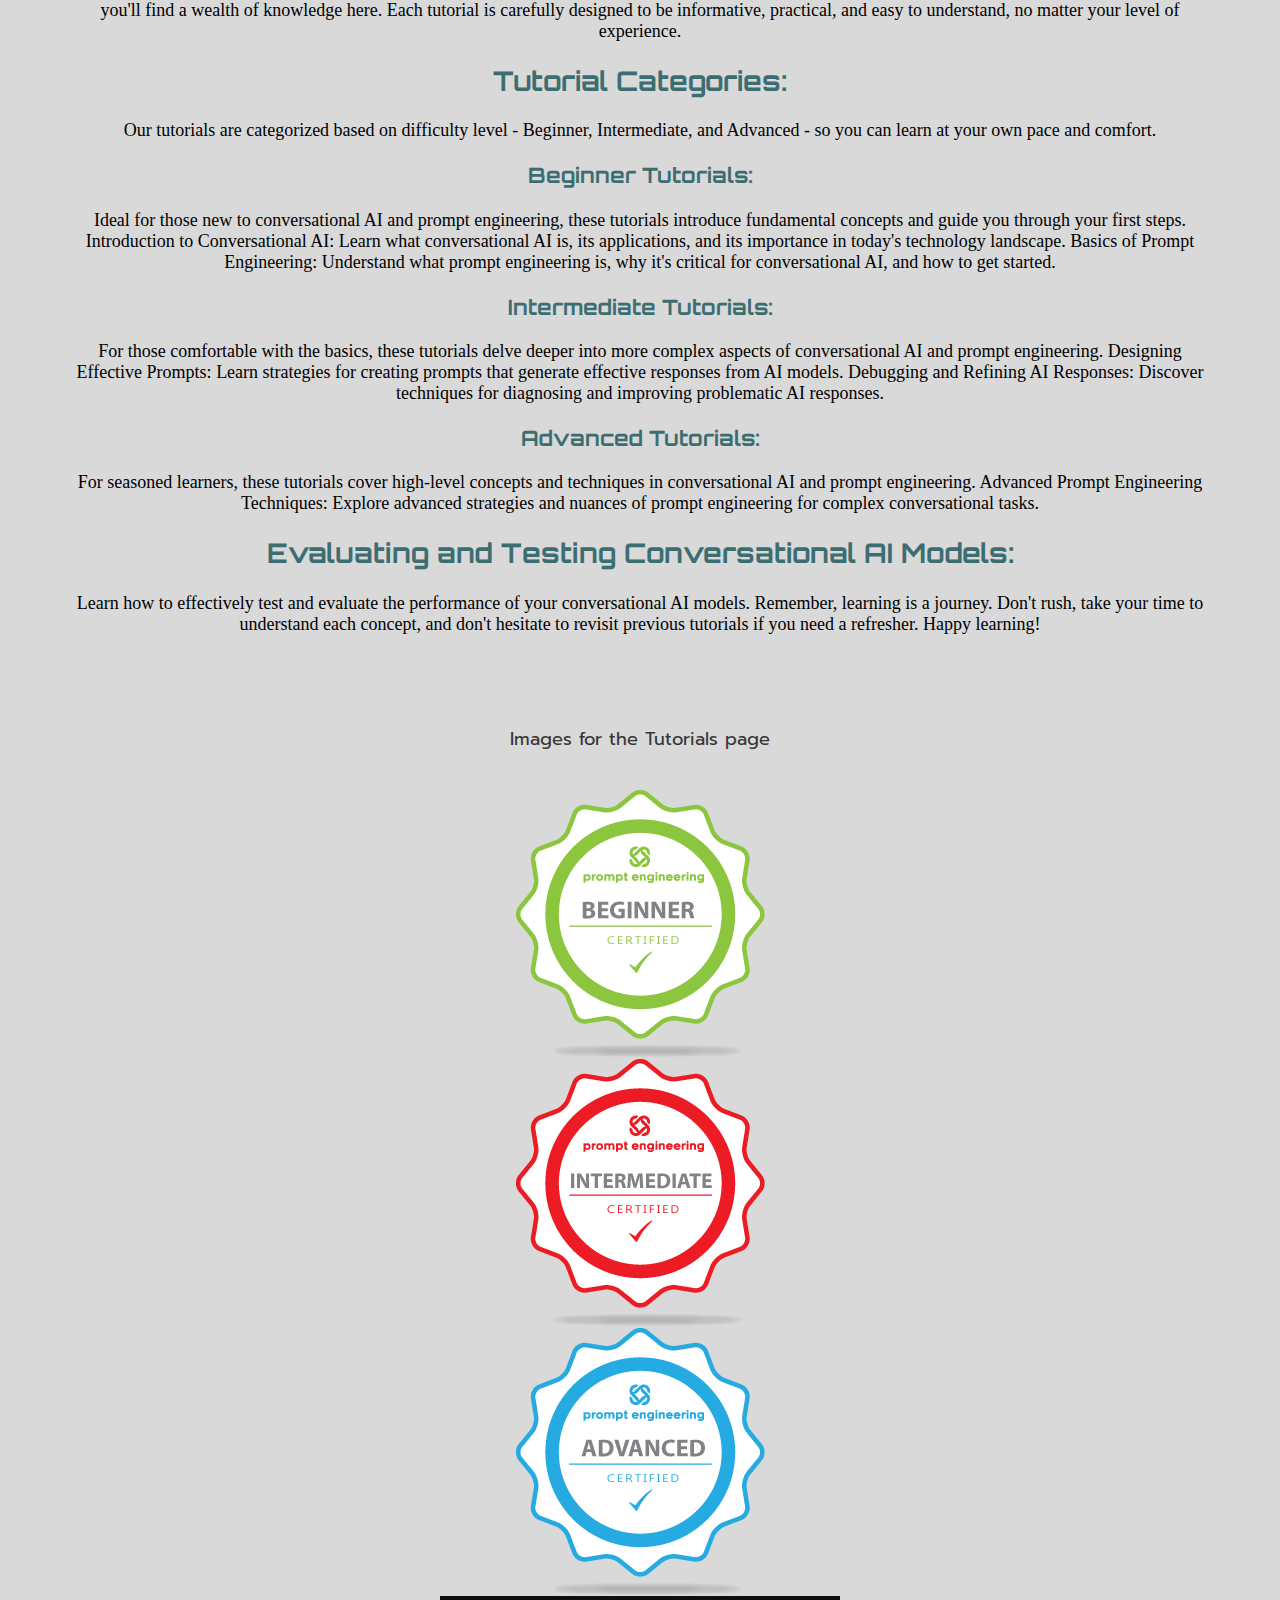
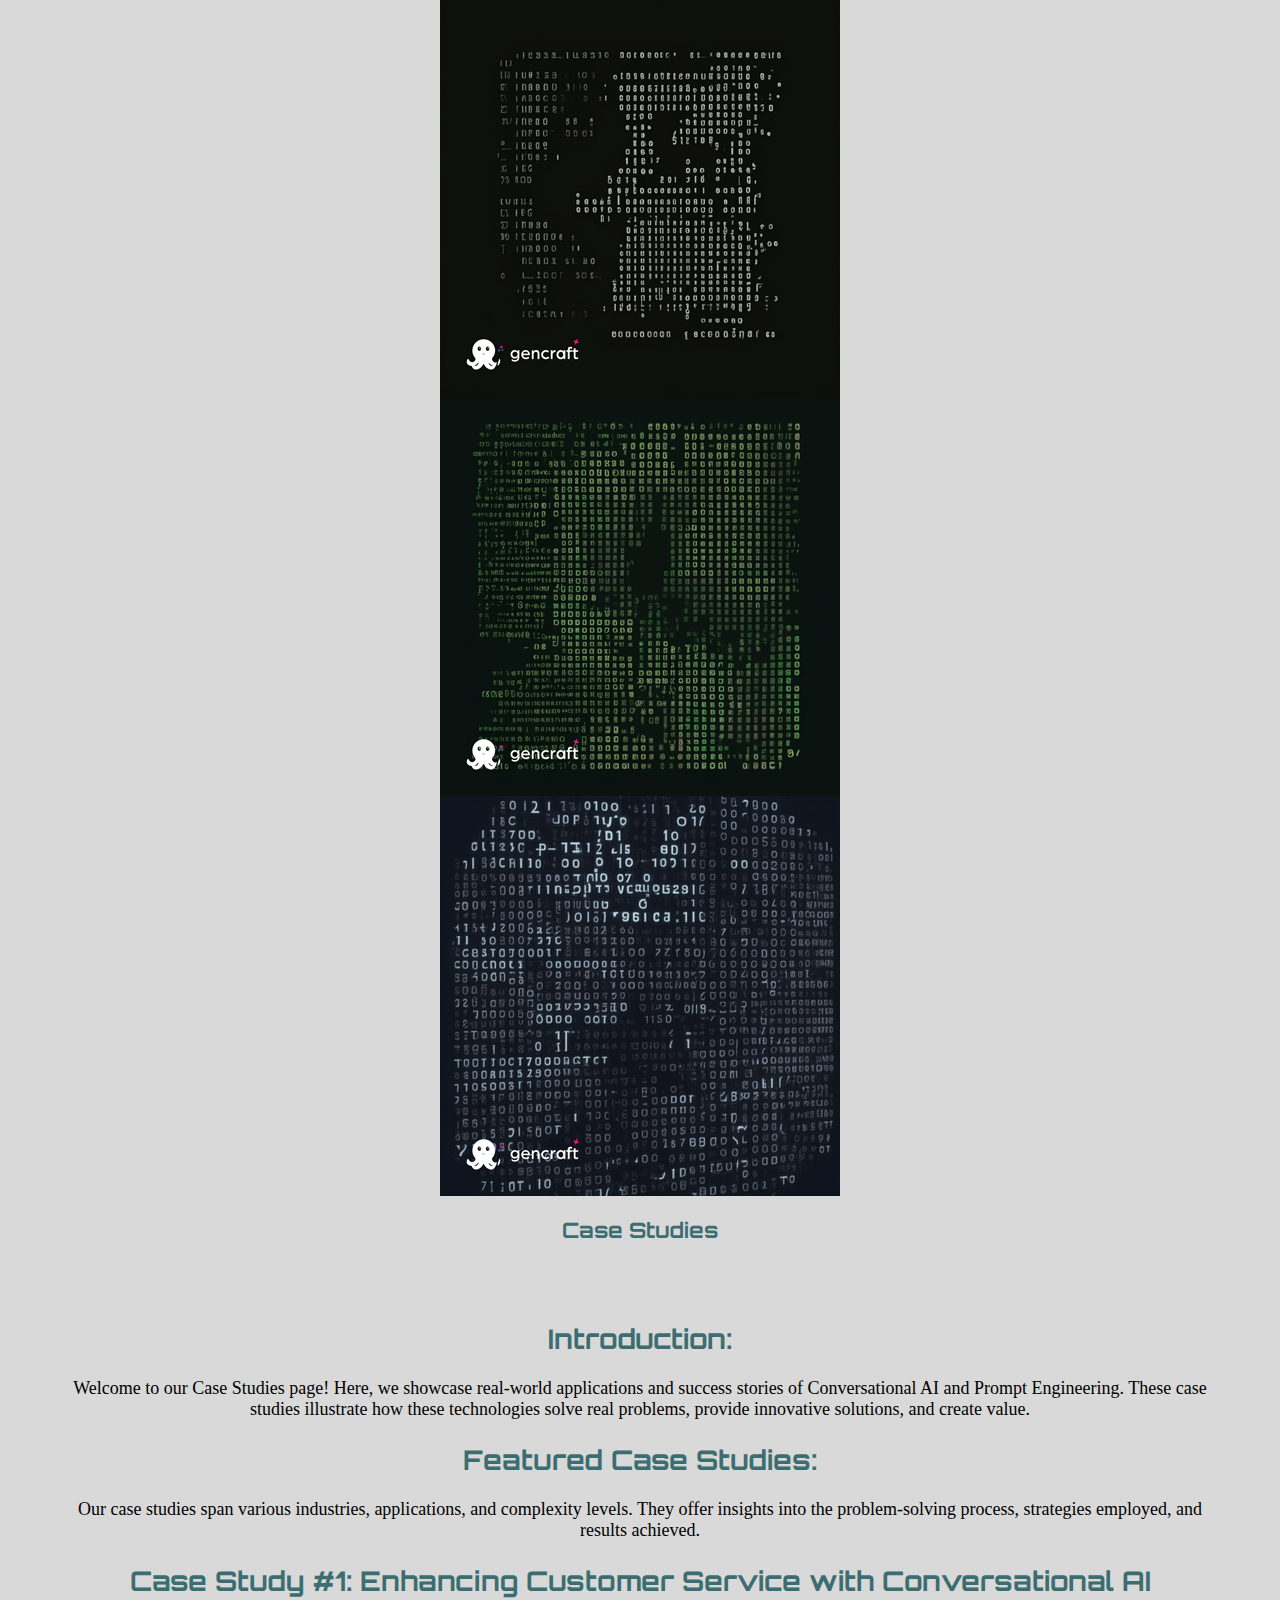
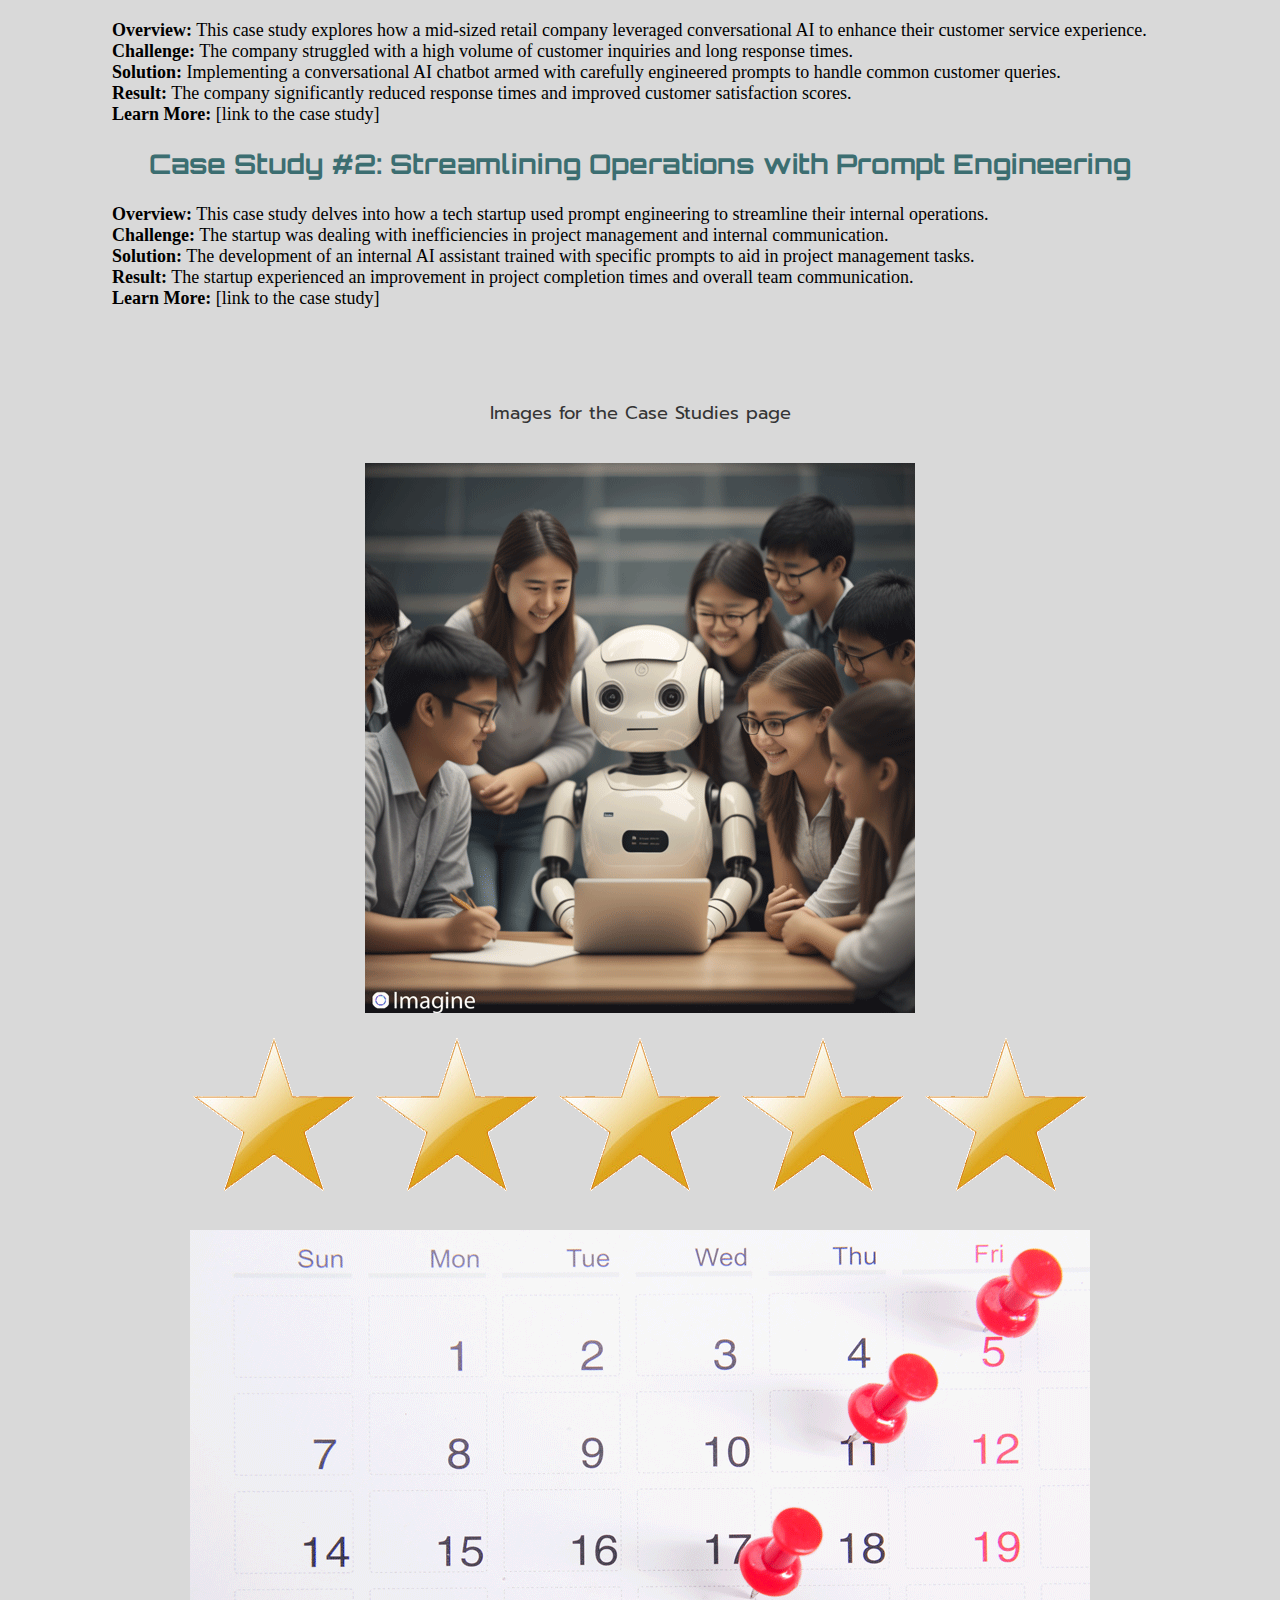
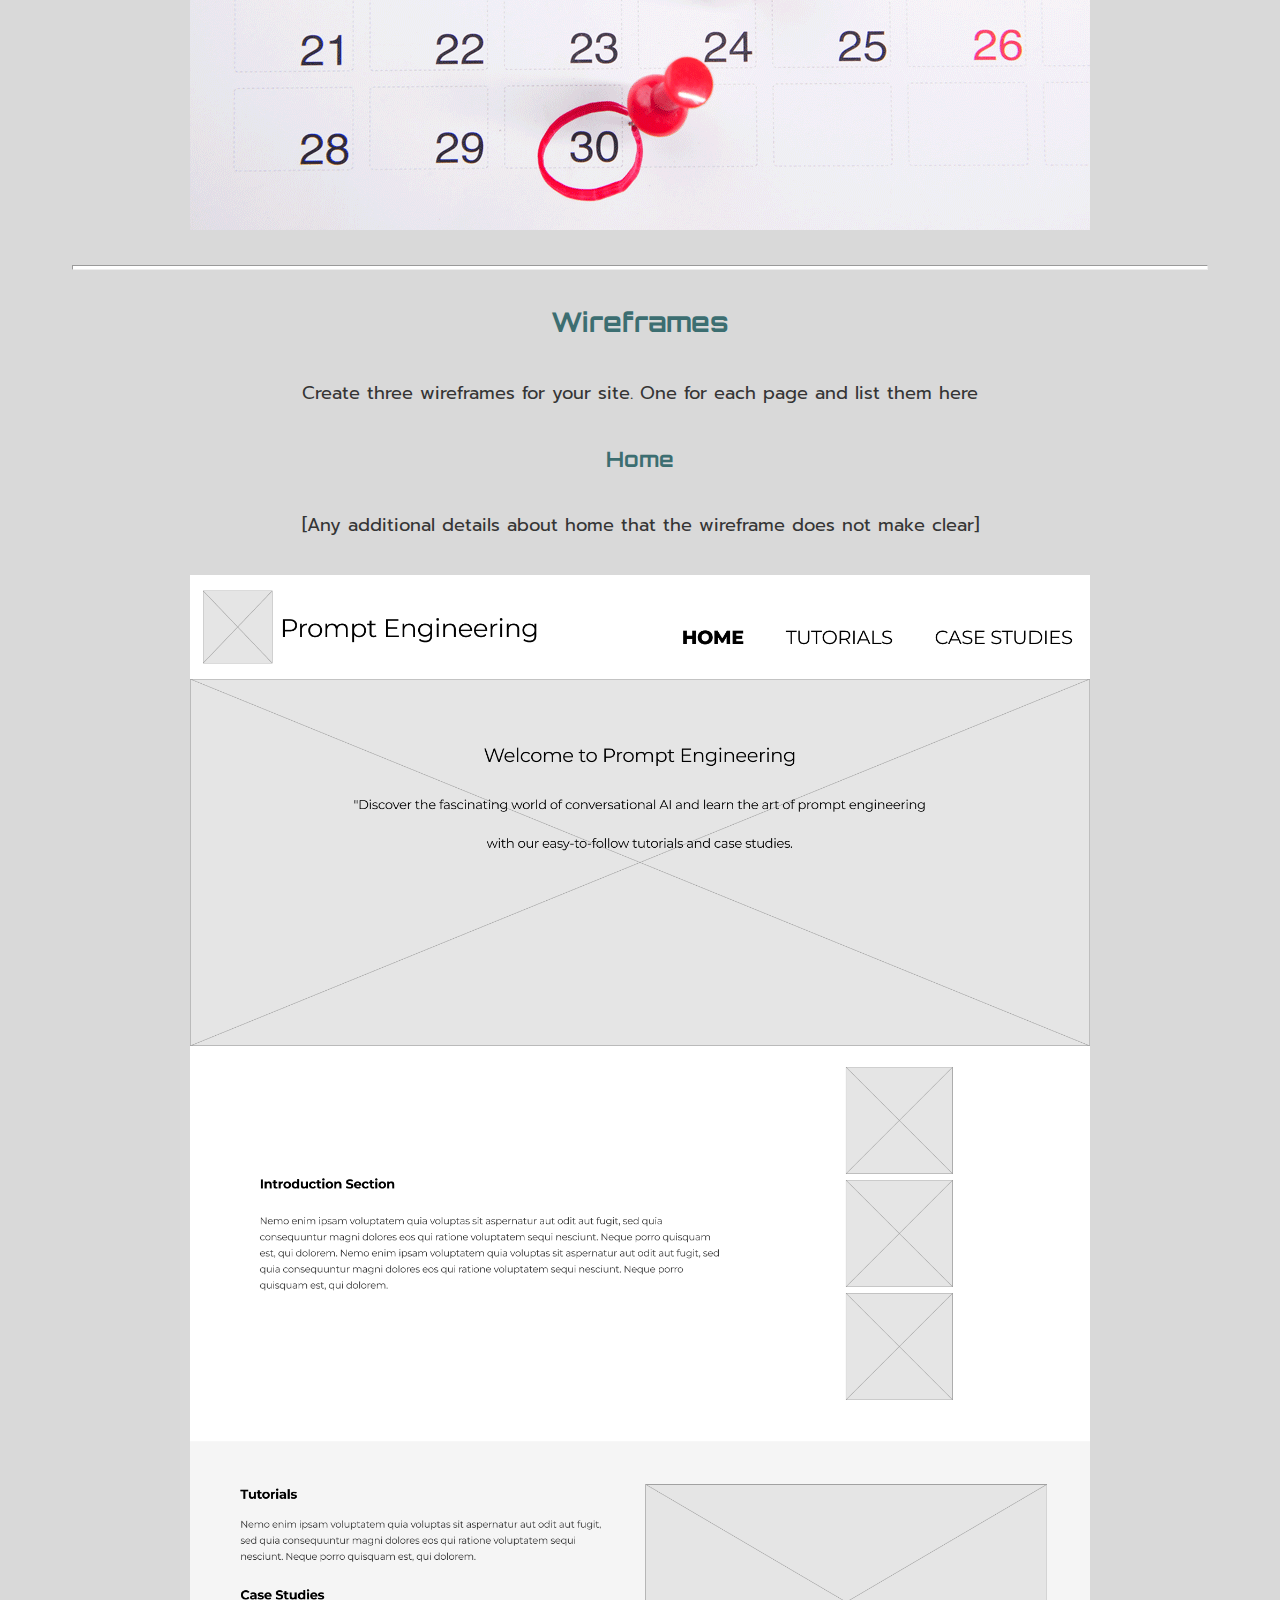
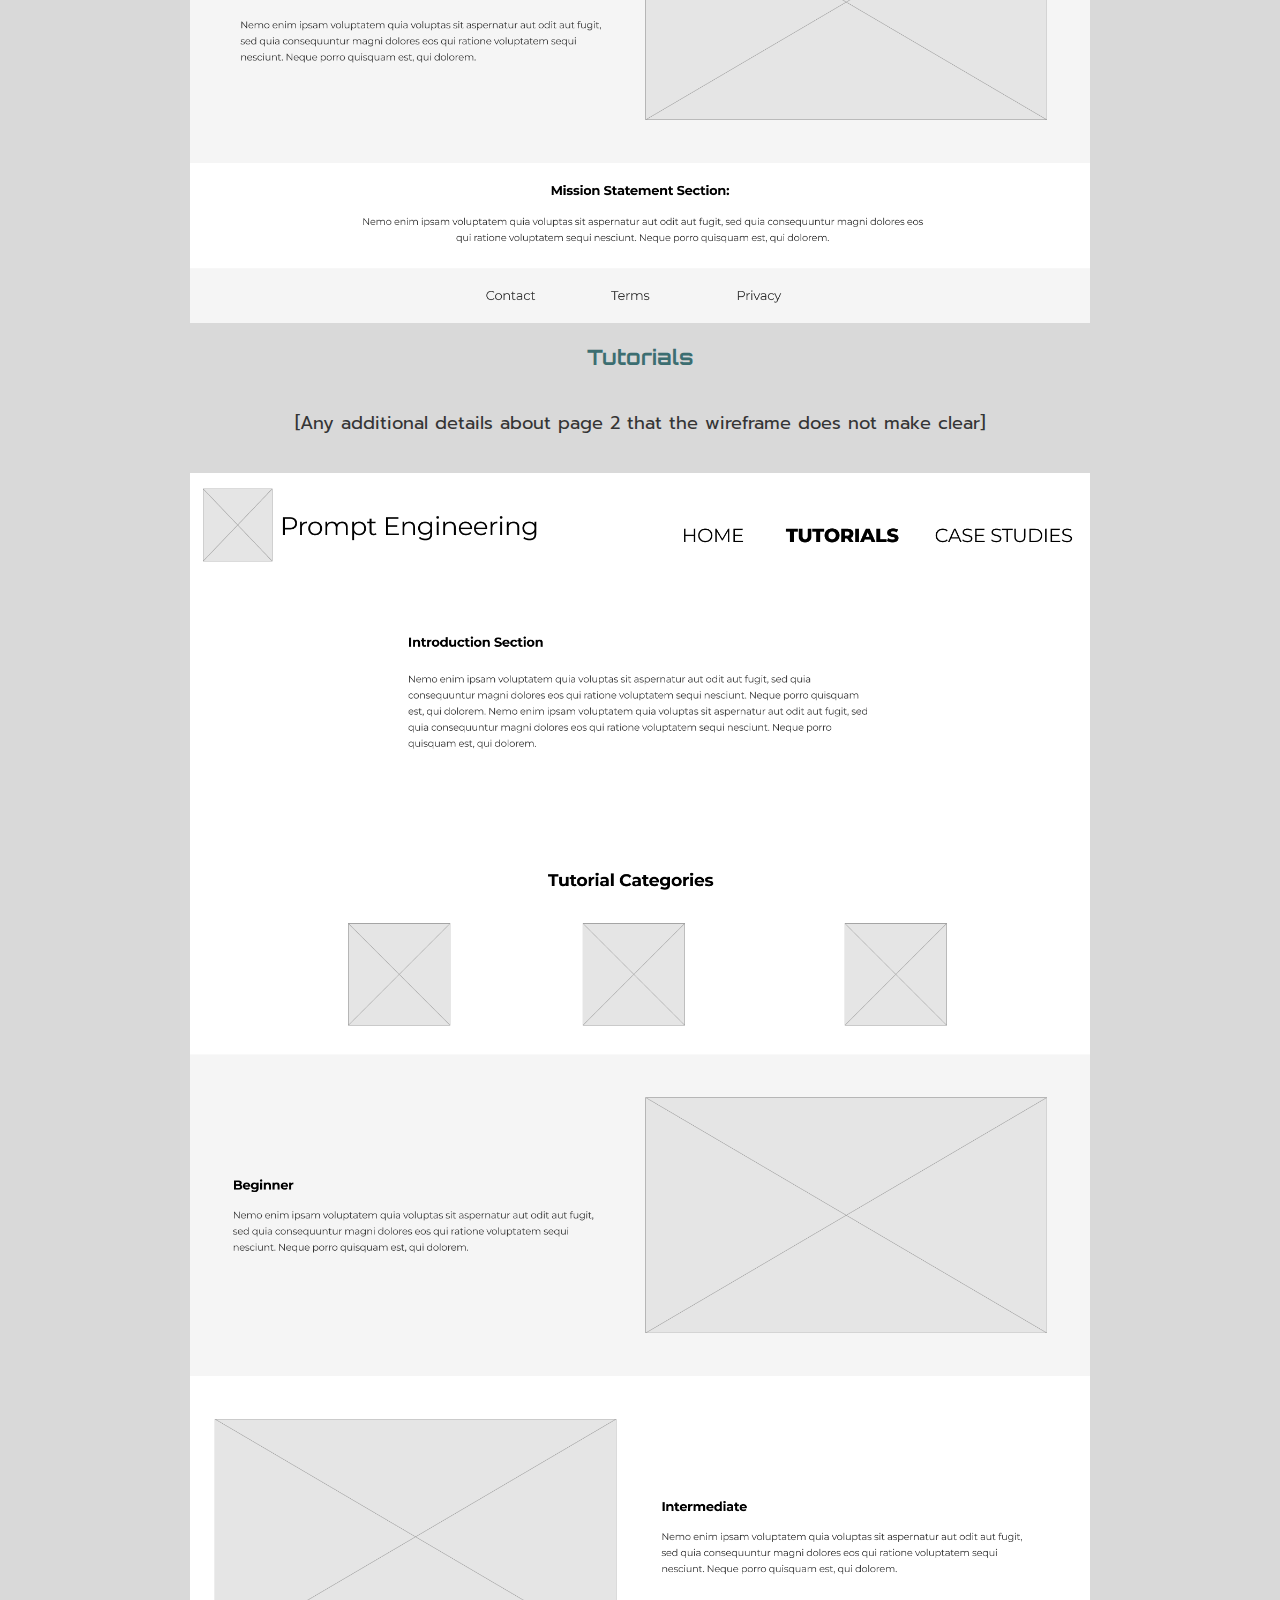
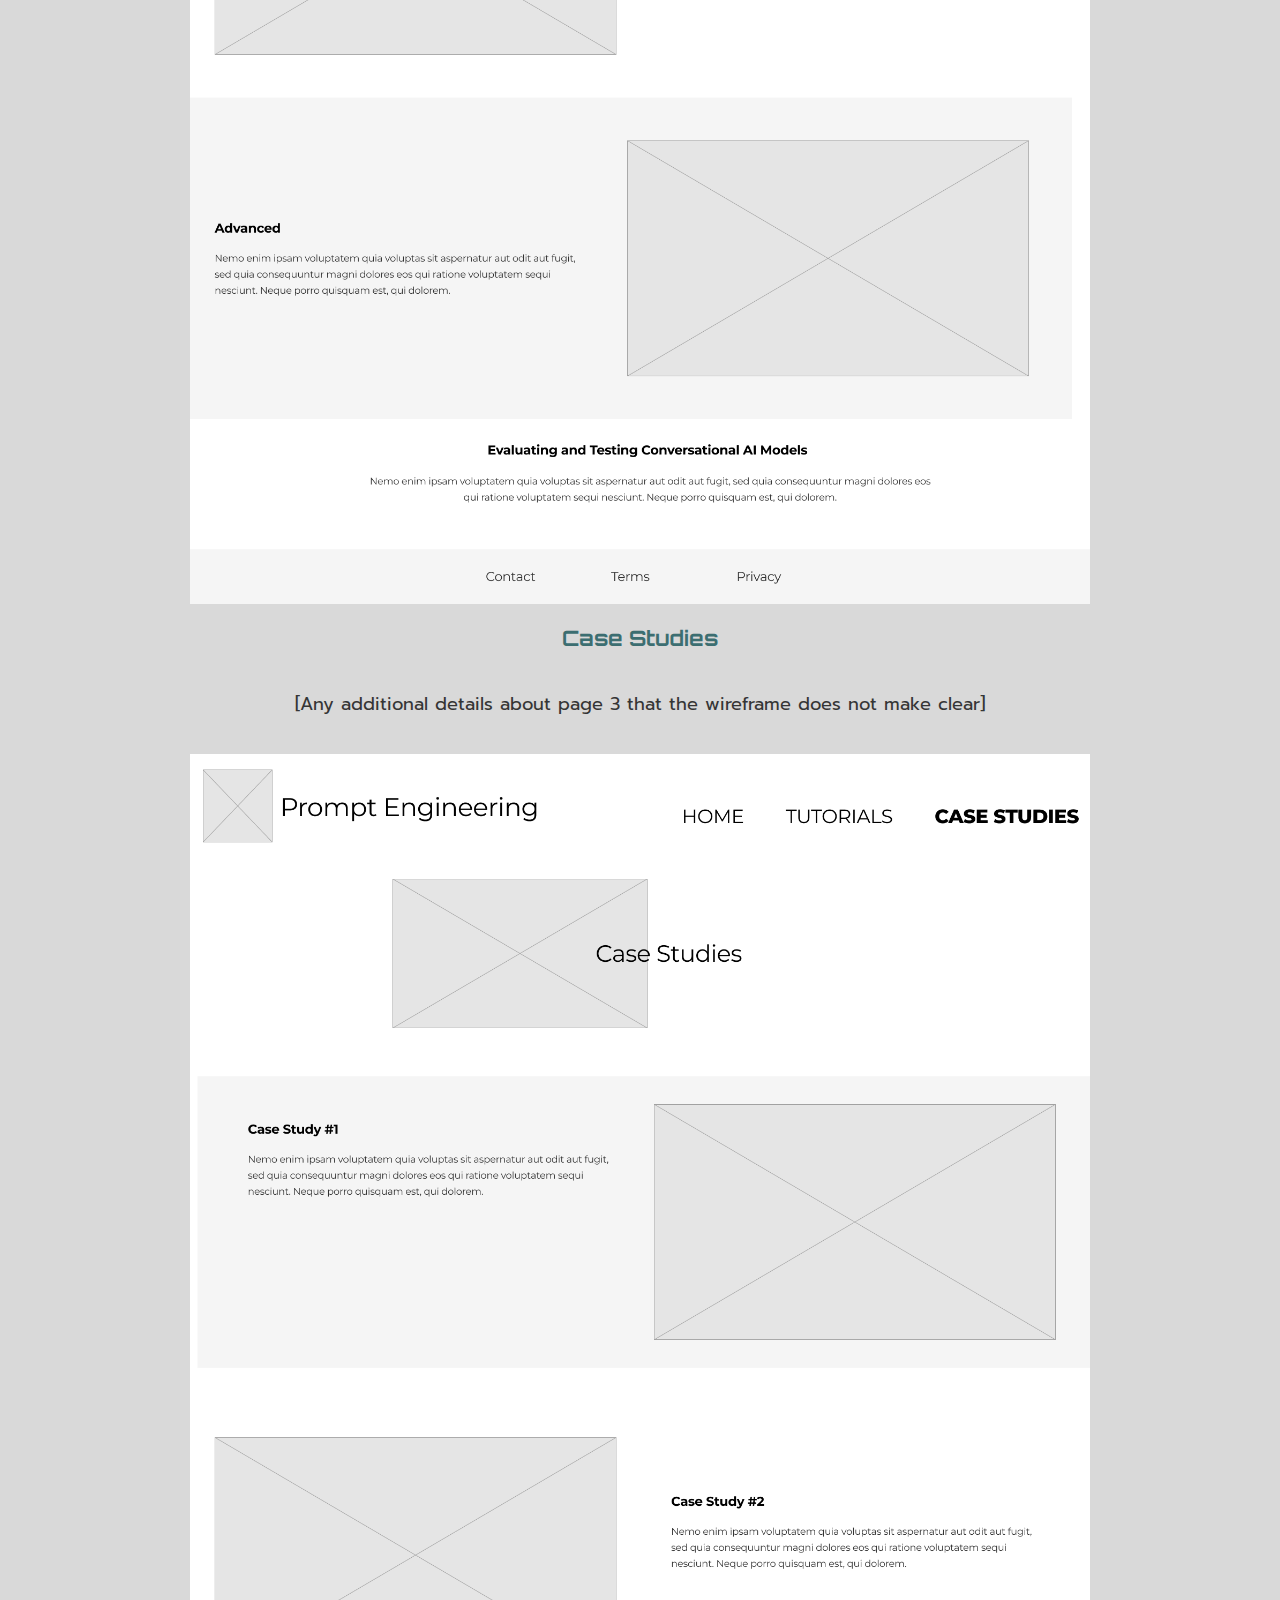
<file: prompt_engineering/site-plan.html>
<!DOCTYPE html>
<html lang="en-us">
    
  <head>
    <meta charset="utf-8">
    <title>Site Plan</title>
    <link type="text/css" rel="stylesheet" href="styles/site-plan.css">
  </head>

  <body>
    <header>
      <h1>Prompt Engineering Site Plan</h1>
      <h2>Brandon Gorringe</h2>
      <h2>WDD 130-A4</h2>
      <!-- In the header above, add the name or your site, your name and class number. For example if you are in section 3 you would put WDD 130.03 -->
    </header>
    <main>

      <!-- ------------------------Steps 2-3------------------------------ -->
      <hr>
      <h2>Overview</h2>
      <h3>Purpose</h3>
      <p>The purpose of this website is to provide comprehensive, step-by-step tutorials and guides about prompt engineering and its applications in conversational AI. It aims to educate visitors on the process and intricacies of developing AI conversations, thus serving as a resource for learning and expanding knowledge in this field.</p>  <!-- change this -->


      <h3>Audience</h3>
      <p>The intended audience includes AI enthusiasts, developers, researchers, students studying AI or related fields, or anyone interested in understanding and learning more about conversational AI and prompt engineering.</p>  <!-- change this -->

      <hr>
      <h2>Branding</h2>
      <h3>Website Logo</h3>
      <!-- Replace this with some sort of logo for your site.  A logo can be as simple as the name of your site in a nice font :) -->
      <img src="./images/logo-dark.png" alt="prompt engineering logo">
      <hr>
      <h2>
        Style Guide
      </h2>

      <!-- ------------------------Steps 4-8------------------------------ -->

      <h3>
        Color Palette
      </h3>
      <!--  The colors you choose for a website are one of the most important decisions you will make. Follow the instructions on the activity in iLearn then return and replace the color codes below with the hex color codes (the 6 digit numbers that show at the bottom of each color) for the colors you have chosen below.  You should have at least 2 colors but do not have to fill in all 4 if you do not need them.  -->

      <!-- Copy and paste the URL to your finished palette below Make sure to paste it into both spots -->
      Palette URL: <a href="https://coolors.co/palette/353535-3c6e71-ffffff-d9d9d9-284b63" target="_blank">https://coolors.co/palette/353535-3c6e71-ffffff-d9d9d9-284b63</a>


      <table class="colors">
        <tr>
          <th>Primary</th>
          <th>Secondary</th>
          <th>Accent 1</th>
          <th>Accent 2</th>
          <th>Accent 3</th>
        </tr>
        <!-- Replace the numbers in the boxes below with your hex color codes. Then switch to the site-plan.css file and change your colors there as well. -->
        <tr>
          <td class="primary">[#353535]</td>
          <td class="secondary">[#3C6E71]</td>
          <td class="accent1">[#FFFFFF]</td>
          <td class="accent2">[#D9D9D9]</td>
          <td class="accent3">[#284B63]</td>
        </tr>
      </table>

      <!-- ------------------------Step 9------------------------------ -->

      <h3>
        Typography
      </h3>
      <!-- Choose a font for your paragraphs (body copy) and headlines. What font(s) have you chosen? Why did you choose what you did?  Make sure to review the list of web safe fonts at W3Schools.org as a starting point.  Think also about which of your colors above you might use for background and font colors. -->

      <h4>
        Heading Font: Orbitron  <!-- change this -->
      </h4>
      <h4>
        Paragraph Font: Prompt  <!-- change this -->
      </h4>
      <h3>
        Normal paragraph example
      </h3>
      <p>
        Lorem ipsum dolor sit amet, consectetur adipiscing elit, sed do eiusmod tempor incididunt ut labore et dolore magna aliqua. Ut enim ad minim veniam, quis nostrud exercitation ullamco laboris nisi ut aliquip ex ea commodo consequat. Duis aute irure dolor in reprehenderit in voluptate velit esse cillum dolore eu fugiat nulla pariatur. Excepteur sint occaecat cupidatat non proident, sunt in culpa qui officia deserunt mollit anim id est laborum.
      </p>
      <h3>
        Colored paragraph example
      </h3>
      <p class="colored">
        Lorem ipsum dolor sit amet, consectetur adipiscing elit, sed do eiusmod tempor incididunt ut labore et dolore magna aliqua. Ut enim ad minim veniam, quis nostrud exercitation ullamco laboris nisi ut aliquip ex ea commodo consequat. 
      </p>

      <!-- ------------------------Step 10------------------------------ -->

      <h3>
        Navigation
      </h3>
      <!-- Think about how you want your navigation bar to look. In the site-plan.css file change the colors to your colors to get the look you desire. --> 
      <nav>
        <a href="#">Home</a>
        <a href="#">Tutorials</a>
        <a href="#">Case Studies</a>
      </nav>
      <hr>
      <h2>
        Site Map
      </h2>
      <div class="sitemap">
        <div class="sm-home">
          Home
        </div>
        <div class="sm-page2">
          Tutorials <!-- change this -->
        </div>
        <div class="sm-page3">
          Case Studies  <!-- change this -->
        </div>

        <div class="top">
          &nbsp;
        </div>
        <div class="left">
          &nbsp;
        </div>
        <div class="right">
          &nbsp;
        </div>

      </div>

      <!-- --------Content Section -------------- -->
      <hr>
      <h2>
        Content
      </h2>
      <h3>Home page</h3>
      <p>
        <h2>Introduction:</h2>

Welcome to prompt engineering, your one-stop resource for all things related to conversational AI and prompt engineering. Whether you're an AI enthusiast, a seasoned developer, a curious student, or someone just starting your journey into the intriguing world of AI, you're in the right place.

<h2>What is Conversational AI and Prompt Engineering?</h2>

Conversational AI is a subfield of artificial intelligence that focuses on enabling machines to engage in human-like conversation. Prompt engineering plays a crucial role in this process by designing the prompts that guide AI models, like chatbots, to generate desired responses.

<h2>What You'll Find Here</h2>

On this website, you'll find a wide array of resources designed to help you understand and master the art of prompt engineering.

<h3>Tutorials:</h3> From beginner to advanced, our tutorials cover a wide spectrum of topics in conversational AI and prompt engineering. They are designed to be practical, engaging, and easy to follow.

<h3>Case Studies:</h3> Learn from real-world examples and applications of conversational AI. Our case studies dive deep into the problem-solving process, strategies, and results, giving you insight into the practical aspects of prompt engineering.

<h3>Our Mission</h3>

Our mission at prompt engineering is to make learning about conversational AI and prompt engineering accessible and enjoyable for everyone, regardless of background or experience level. We believe in the transformative power of AI, and we're committed to empowering our users with the knowledge and skills to harness that power.

<h2>Footer</h2>

Include links to the Tutorials and Case Studies pages, contact information, social media handles, and any other relevant information.
      </p>
      <p>Images for the Home page</p>
        <img src="./images/hero-image.png" alt="ai logo for homepage">
        <img src="./images/ChatGPT_logo.png" class="home_img" alt="Chat GBT Logo">
        <img src="./images/Bard_logo.png" class="home_img" alt="Google Bard Logo">
        <img src="./images/Bing_logo.png" class="home_img" alt="Microsoft Bing Logo">
        <img src="./images/what-img.png" class="home_img" alt="image for homepage">
        

      </ul>
      <h3>Tutorials</h3>
      <p>
        <h2>Introduction:</h2>

Welcome to our Tutorials page! Whether you're just starting your journey into conversational AI, or are looking to refine your prompt engineering skills, you'll find a wealth of knowledge here. Each tutorial is carefully designed to be informative, practical, and easy to understand, no matter your level of experience.

<h2>Tutorial Categories:</h2>

Our tutorials are categorized based on difficulty level - Beginner, Intermediate, and Advanced - so you can learn at your own pace and comfort.

<h3>Beginner Tutorials:</h3>

Ideal for those new to conversational AI and prompt engineering, these tutorials introduce fundamental concepts and guide you through your first steps.

Introduction to Conversational AI: Learn what conversational AI is, its applications, and its importance in today's technology landscape.

Basics of Prompt Engineering: Understand what prompt engineering is, why it's critical for conversational AI, and how to get started.

<h3>Intermediate Tutorials:</h3>

For those comfortable with the basics, these tutorials delve deeper into more complex aspects of conversational AI and prompt engineering.

Designing Effective Prompts: Learn strategies for creating prompts that generate effective responses from AI models.

Debugging and Refining AI Responses: Discover techniques for diagnosing and improving problematic AI responses.

<h3>Advanced Tutorials:</h3>

For seasoned learners, these tutorials cover high-level concepts and techniques in conversational AI and prompt engineering.

Advanced Prompt Engineering Techniques: Explore advanced strategies and nuances of prompt engineering for complex conversational tasks.

<h2>Evaluating and Testing Conversational AI Models:</h2> Learn how to effectively test and evaluate the performance of your conversational AI models.

Remember, learning is a journey. Don't rush, take your time to understand each concept, and don't hesitate to revisit previous tutorials if you need a refresher. Happy learning!
      </p>
      <p>Images for the Tutorials page</p>
      <img src="images/beginner-badge.png" alt="beginner badge">
      <img src="images/intermediate-badge.png" alt="intermediate badge">
      <img src="images/advanced-badge.png" alt="advanced badge">
      <img src="./images/An-image-showin-0.png" alt="basic programing">
      <img src="./images/An-image-showin-1.png" alt="indermediate programing">
      <img src="./images/An-image-showin-2.png" alt="advanced programing">


      </ul>
      <h3>Case Studies</h3>
      <p>
        <h2>Introduction:</h2>

        Welcome to our Case Studies page! Here, we showcase real-world applications and success stories of Conversational AI and Prompt Engineering. These case studies illustrate how these technologies solve real problems, provide innovative solutions, and create value.
        
        <h2>Featured Case Studies:</h2>

        Our case studies span various industries, applications, and complexity levels. They offer insights into the problem-solving process, strategies employed, and results achieved.
    
        <h2>Case Study #1: Enhancing Customer Service with Conversational AI</h2>
        <ul>
            <li><strong>Overview:</strong> This case study explores how a mid-sized retail company leveraged conversational AI to enhance their customer service experience.</li>
            <li><strong>Challenge:</strong> The company struggled with a high volume of customer inquiries and long response times.</li>
            <li><strong>Solution:</strong> Implementing a conversational AI chatbot armed with carefully engineered prompts to handle common customer queries.</li>
            <li><strong>Result:</strong> The company significantly reduced response times and improved customer satisfaction scores.</li>
            <li><strong>Learn More:</strong> [link to the case study]</li>
        </ul>

        <h2>Case Study #2: Streamlining Operations with Prompt Engineering</h2>
        <ul>
            <li><strong>Overview:</strong> This case study delves into how a tech startup used prompt engineering to streamline their internal operations.</li>
            <li><strong>Challenge:</strong> The startup was dealing with inefficiencies in project management and internal communication.</li>
            <li><strong>Solution:</strong> The development of an internal AI assistant trained with specific prompts to aid in project management tasks.</li>
            <li><strong>Result:</strong> The startup experienced an improvement in project completion times and overall team communication.</li>
            <li><strong>Learn More:</strong> [link to the case study]</li>
        </ul>
    
    </p>
      <p>Images for the Case Studies page</p>
        <img src="./images/case_study3.png" alt="a friendly conversational ai robot being studied by a group of college students">
        <img src="images/5star.png" alt="5 star review"/>
        <img src="images/deadline.png" alt="calendar with deadlines"/>

        
      </ul>
      <hr>
      <h2>
        Wireframes
      </h2>
      <p>
        Create three wireframes for your site. One for each page and list them here</p>

      <h3>Home</h3>
      <p>         
        [Any additional details about home that the wireframe does not make clear]
      </p>
      <img src="./images/Home Page.png" class="wireframe" alt="home page wireframe">

      <h3>Tutorials</h3>
      <p>         
        [Any additional details about page 2 that the wireframe does not make clear]
      </p>
      <img src="./images/Tutorials.png" class="wireframe"  alt="page 2 wireframe">

      <h3>Case Studies</h3>
      <p>         
        [Any additional details about page 3 that the wireframe does not make clear]
      </p>
      <img src="./images/Case Studies.png" class="wireframe"  alt="page 3 wireframe">
    </main>
  </body>

</html>
</file>
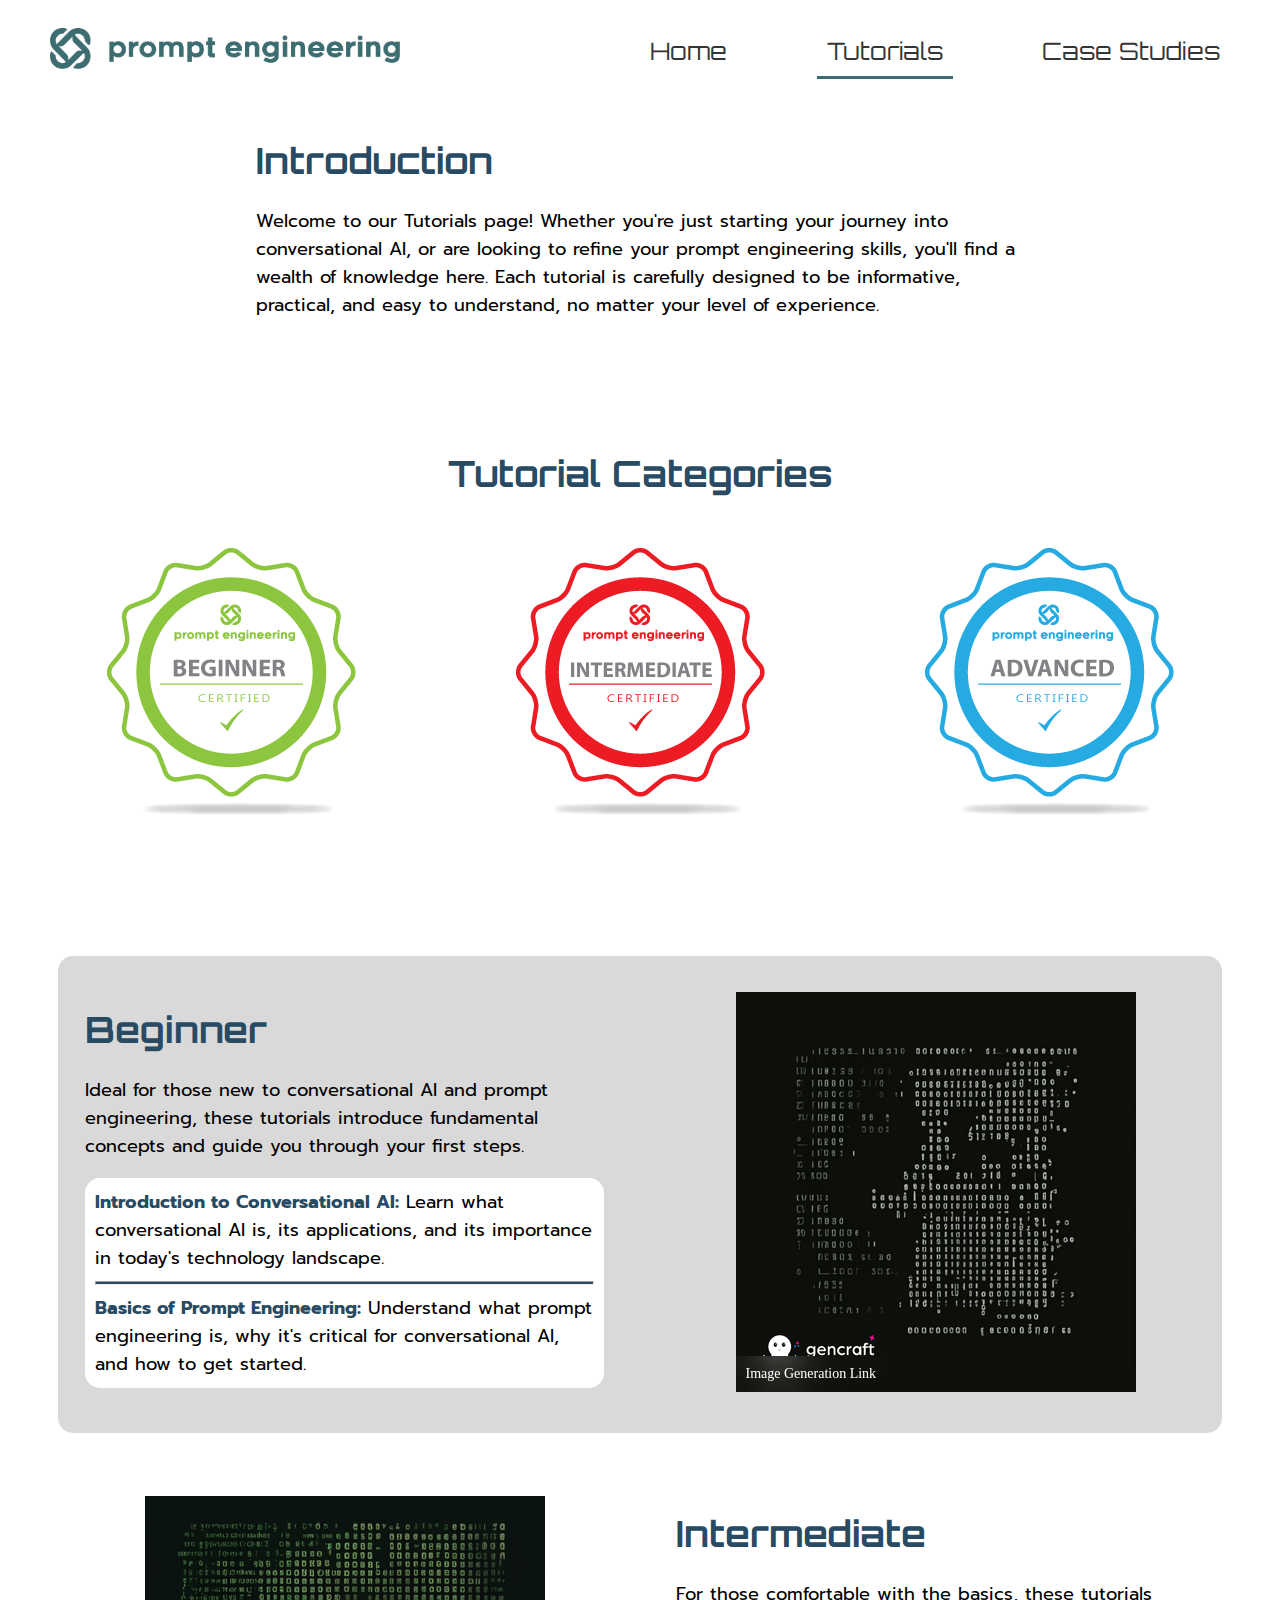
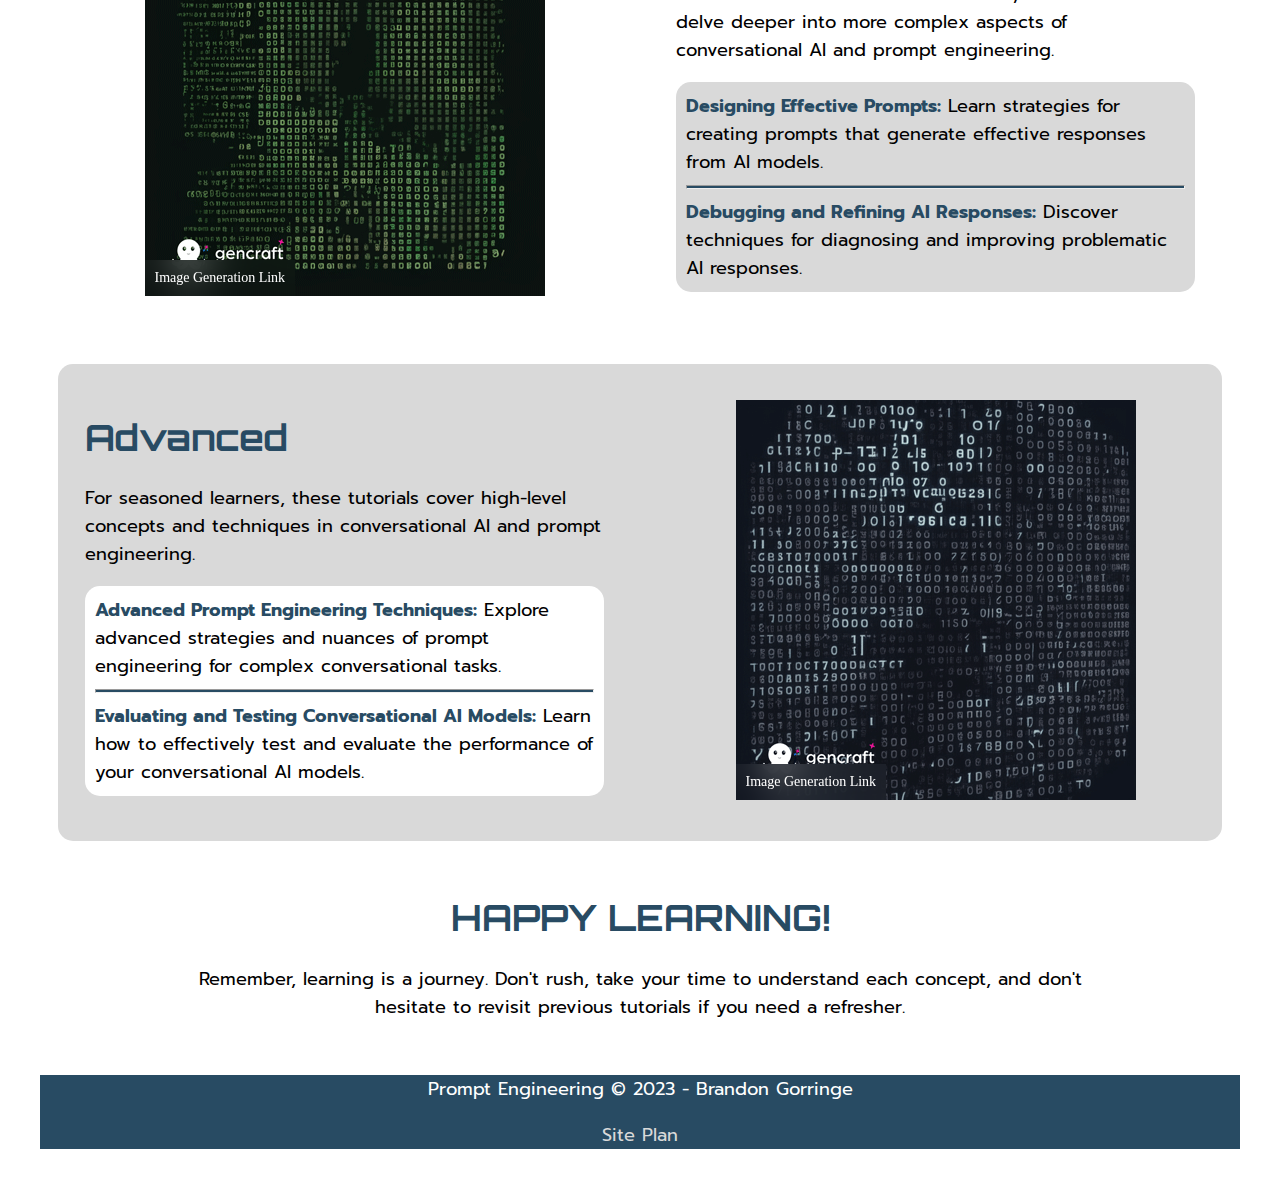
<file: prompt_engineering/tutorials.html>
<!DOCTYPE html>
<html lang="en">
<head>
    <meta charset="UTF-8">
    <meta name="viewport" content="width=device-width, initial-scale=1.0">
    <title>Explore Our Tutorials - Learn Conversational AI & Prompt Engineering Step by Step</title>
    <link rel="icon" type="image/x-icon" href="images/favicon.ico">
    <link type="text/css" rel="stylesheet" href="styles/style.css">
</head>
<body>
    <div id="content">
        <header>
            <a id="logo_link" href="index.html">
                <img
                  class="logo"
                  src="images/logo-dark.png"
                  alt="Prompt Engineering Logo"
                />
              </a>
              <nav>
                    <a href="index.html">Home</a>
                    <a class="active" href="tutorials.html">Tutorials</a>
                    <a href="case-studies.html">Case Studies</a>
            </nav>
        </header>
        <main class="tutorials-page">
            <section id="tutorial-introduction">
                <div id="introduction-container">
                    <h1>Introduction</h1>
                    <p>Welcome to our Tutorials page! Whether you're just starting your journey into conversational AI, or are looking to refine your prompt engineering skills, you'll find a wealth of knowledge here. Each tutorial is carefully designed to be informative, practical, and easy to understand, no matter your level of experience.</p>
                </div>
            </section>
            <section id="tutorial-catagories">
                <div id="tutorial-catagories-container">
                    <h1>Tutorial Categories</h1>
                        <a href ="#beginner"><img class="badge-img" src="images/beginner-badge.png" alt="beginner badge"></a>
                        <a href ="#intermediate"><img class="badge-img" src="images/intermediate-badge.png" alt="intermediate badge"></a>
                        <a href ="#advanced"><img class="badge-img" src="images/advanced-badge.png" alt="advanced badge"></a>
                </div>
            </section>
            <section class="tutorials">
                <article>
                    <div class ="article-container" id="beginner">
                        <div>
                            <h1>Beginner</h1>
                            <p>Ideal for those new to conversational AI and prompt engineering, these tutorials introduce fundamental concepts and guide you through your first steps.</p>
                            <ul>
                                <li><strong>Introduction to Conversational AI:</strong> Learn what conversational AI is, its applications, and its importance in today's technology landscape.</li>
                                <hr>
                                <li><strong>Basics of Prompt Engineering:</strong> Understand what prompt engineering is, why it's critical for conversational AI, and how to get started.</li>
                            </ul>
                        </div>
                        <div class="generative-img-container">
                            <img class="tutorial-img" src="images/An-image-showin-0.png" alt="abstract programing symbols">
                            <a class="img-tag" href="https://gencraft.ai/p/vZfTag" target="_blank">Image Generation Link</a>
                        </div>
                    </div>
                </article>
                <article>
                    <div class ="article-container" id="intermediate">
                        <div>
                            <h1>Intermediate</h1>
                            <p>For those comfortable with the basics, these tutorials delve deeper into more complex aspects of conversational AI and prompt engineering.</p>
                            <ul>
                                <li><strong>Designing Effective Prompts:</strong> Learn strategies for creating prompts that generate effective responses from AI models.</li>
                                <hr>
                                <li><strong>Debugging and Refining AI Responses:</strong> Discover techniques for diagnosing and improving problematic AI responses.</li>
                            </ul>
                        </div>
                        <div class="generative-img-container" id="advanced">
                            <img class="tutorial-img" src="images/An-image-showin-1.png" alt="abstract intermediate programing symbols">
                            <a class="img-tag" href="https://gencraft.ai/p/NM0Rg8" target="_blank">Image Generation Link</a>
                        </div>
                    </div>
                </article>
                <article>
                    <div class ="article-container">
                        <div>
                            <h1>Advanced</h1>
                            <p>For seasoned learners, these tutorials cover high-level concepts and techniques in conversational AI and prompt engineering.</p>
                            <ul>
                                <li><strong>Advanced Prompt Engineering Techniques:</strong> Explore advanced strategies and nuances of prompt engineering for complex conversational tasks.</li>
                                <hr>
                                <li><strong>Evaluating and Testing Conversational AI Models:</strong> Learn how to effectively test and evaluate the performance of your conversational AI models.</li>
                            </ul>
                        </div>
                        <div class="generative-img-container">
                            <img class="tutorial-img" src="images/An-image-showin-2.png" alt="abstract intermediate programing symbols">
                            <a class="img-tag" href="https://gencraft.ai/p/CcsoGV" target="_blank">Image Generation Link</a>
                        </div>
                    </div>
                </article>
            </section>
            <section class="Happy_Learning">
                <div id="Happy_Learning_container">
                    <h1>HAPPY LEARNING!</h1>
                    <p>Remember, learning is a journey. Don't rush, take your time to understand each concept, and don't hesitate to revisit previous tutorials if you need a refresher.</p>
                </div>
            </section>
        </main>
        <footer>
            <p>Prompt Engineering &copy; 2023 - Brandon Gorringe</p>
            <p><a href="site-plan.html">Site Plan</a></p>
          </footer>
    </div>
</body>
</html>
</file>
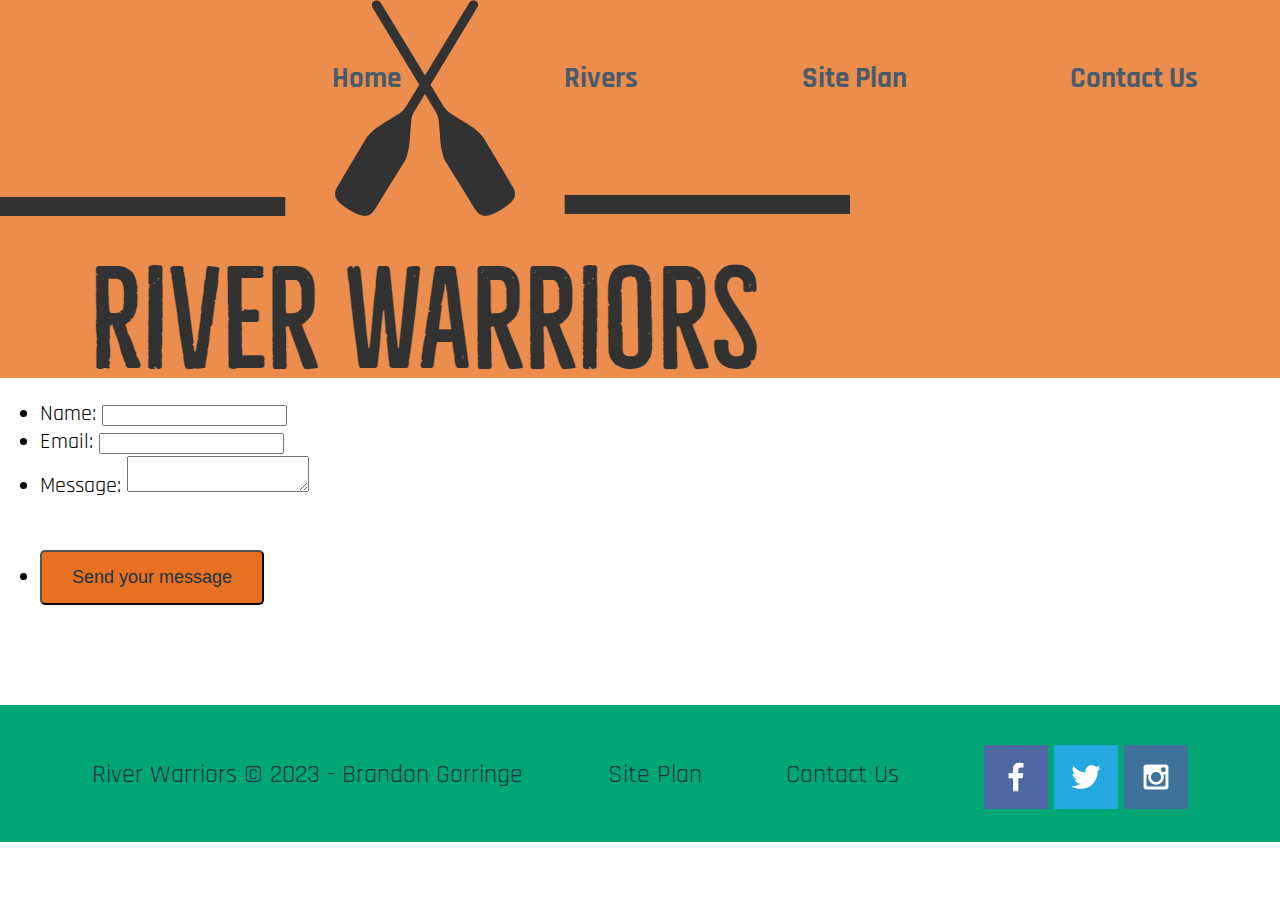
<file: wwr/contactus.html>
<!DOCTYPE html>
<html lang="en">
  <head>
    <meta charset="UTF-8" />
    <meta http-equiv="X-UA-Compatible" content="IE=edge" />
    <meta name="viewport" content="width=device-width, initial-scale=1.0" />
    <link rel="stylesheet" href="styles/style.css" />
    <title>River Warriors | Whitewater Rafting | Contact Us</title>
  </head>
  <body>
    <div id="content">
      <header>
        <a id="logo_link" href="index.html">
          <img
            class="logo"
            src="images/Logo_trim.png"
            alt="River Warriors Logo"
          />
        </a>
        <nav>
          <a href="index.html">Home</a>
          <a href="rivers.html">Rivers</a>
          <a href="site-plan-rafting.html">Site Plan</a>
          <a class="active" href="contactus.html">Contact Us</a>
        </nav>
      </header>
      <main class = "contactus-page">
        <div id="feedback"></div>
        <form action="/my-handling-form-page" method="post">
            <ul>
                <li>
                  <label for="name">Name:</label>
                  <input type="text" id="name" name="user_name" />
                </li>
                <li>
                  <label for="mail">Email:</label>
                  <input type="email" id="mail" name="user_email" />
                </li>
                <li>
                  <label for="msg">Message:</label>
                  <textarea id="msg" name="user_message"></textarea>
                </li>
                <li class="form-button">
                    <button class="submit-button" type="submit">Send your message</button>
                  </li>
              </ul>
        </form>
      </main>
      <footer>
        <p>River Warriors &copy; 2023 - Brandon Gorringe</p>
        <p><a href="site-plan-rafting.html">Site Plan</a></p>
        <p><a href="contactus.html">Contact Us</a></p>
        <div class="social">
          <a href="https://facebook.com" target="_blank">
            <img src="images/facebook.png" alt="fb icon" />
          </a>
          <a href="https://twitter.com" target="_blank">
            <img src="images/twitter.png" alt="twitter icon" />
          </a>
          <a href="https://instagram.com" target="_blank">
            <img src="images/instagram.png" alt="instagram icon" />
          </a>
        </div>
      </footer>
    </div>
    <script>
        // get the feedback div element so we can do something with it.
        const feedbackElement = document.getElementById('feedback');
        // get the form so we can read what was entered in it.
        const formElement = document.forms[0];
        // add a 'listener' to wait for a submission of our form. When that happens run the code below.
        formElement.addEventListener('submit', function(e) {
            // stop the form from doing the default action.
            e.preventDefault();
            // set the contents of our feedback element to a message letting the user know the form was submitted successfully. Notice that we pull the name that was entered in the form to personalize the message!
            feedbackElement.innerHTML = 'Hello '+ formElement.user_name.value +'! Thank you for your message. We will get back with you as soon as possible!';
            // make the feedback element visible.
            feedbackElement.style.display = "block";
            // add a class to move everything down so our message doesn't cover it.
            document.body.classList.toggle('moveDown');
            setTimeout(function() {
                feedbackElement.style.display = "none";
                document.body.classList.toggle('moveDown');
            }, 5000);
        });
    </script>
  </body>
</html>
</file>
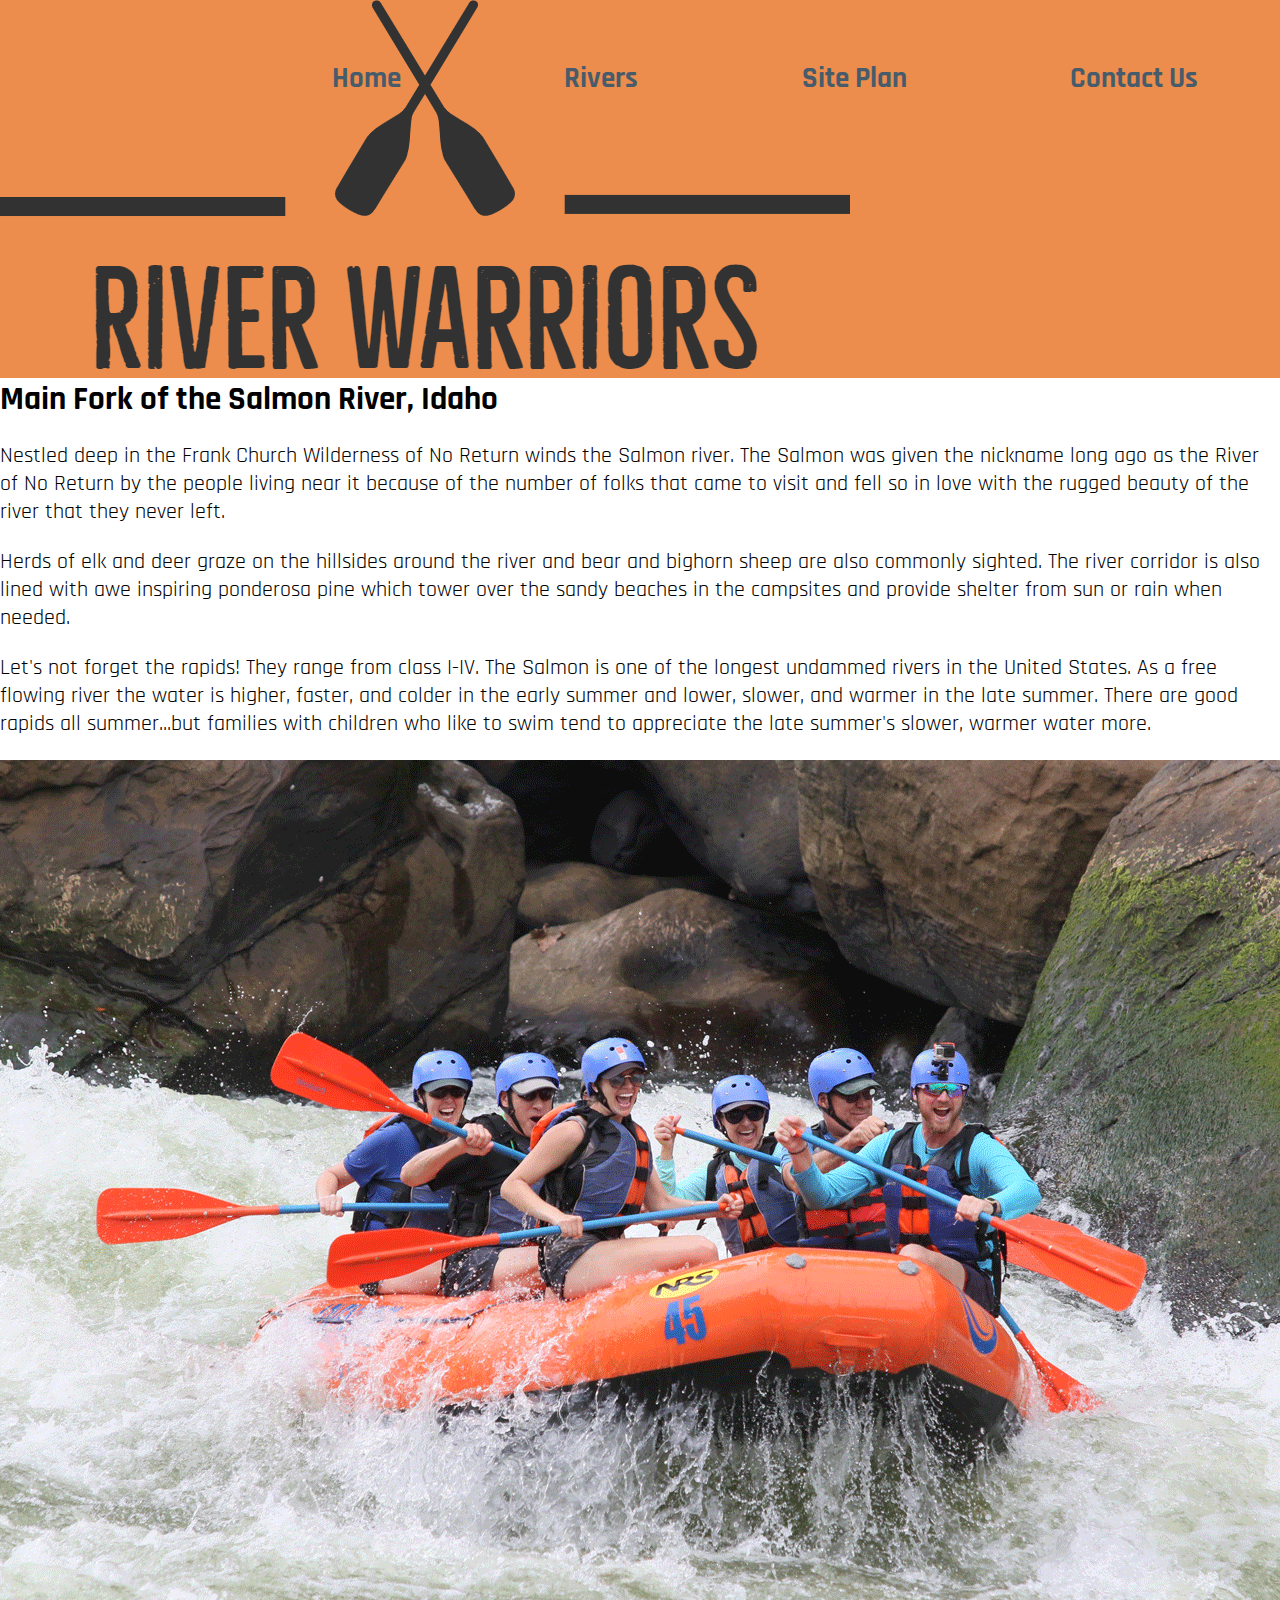
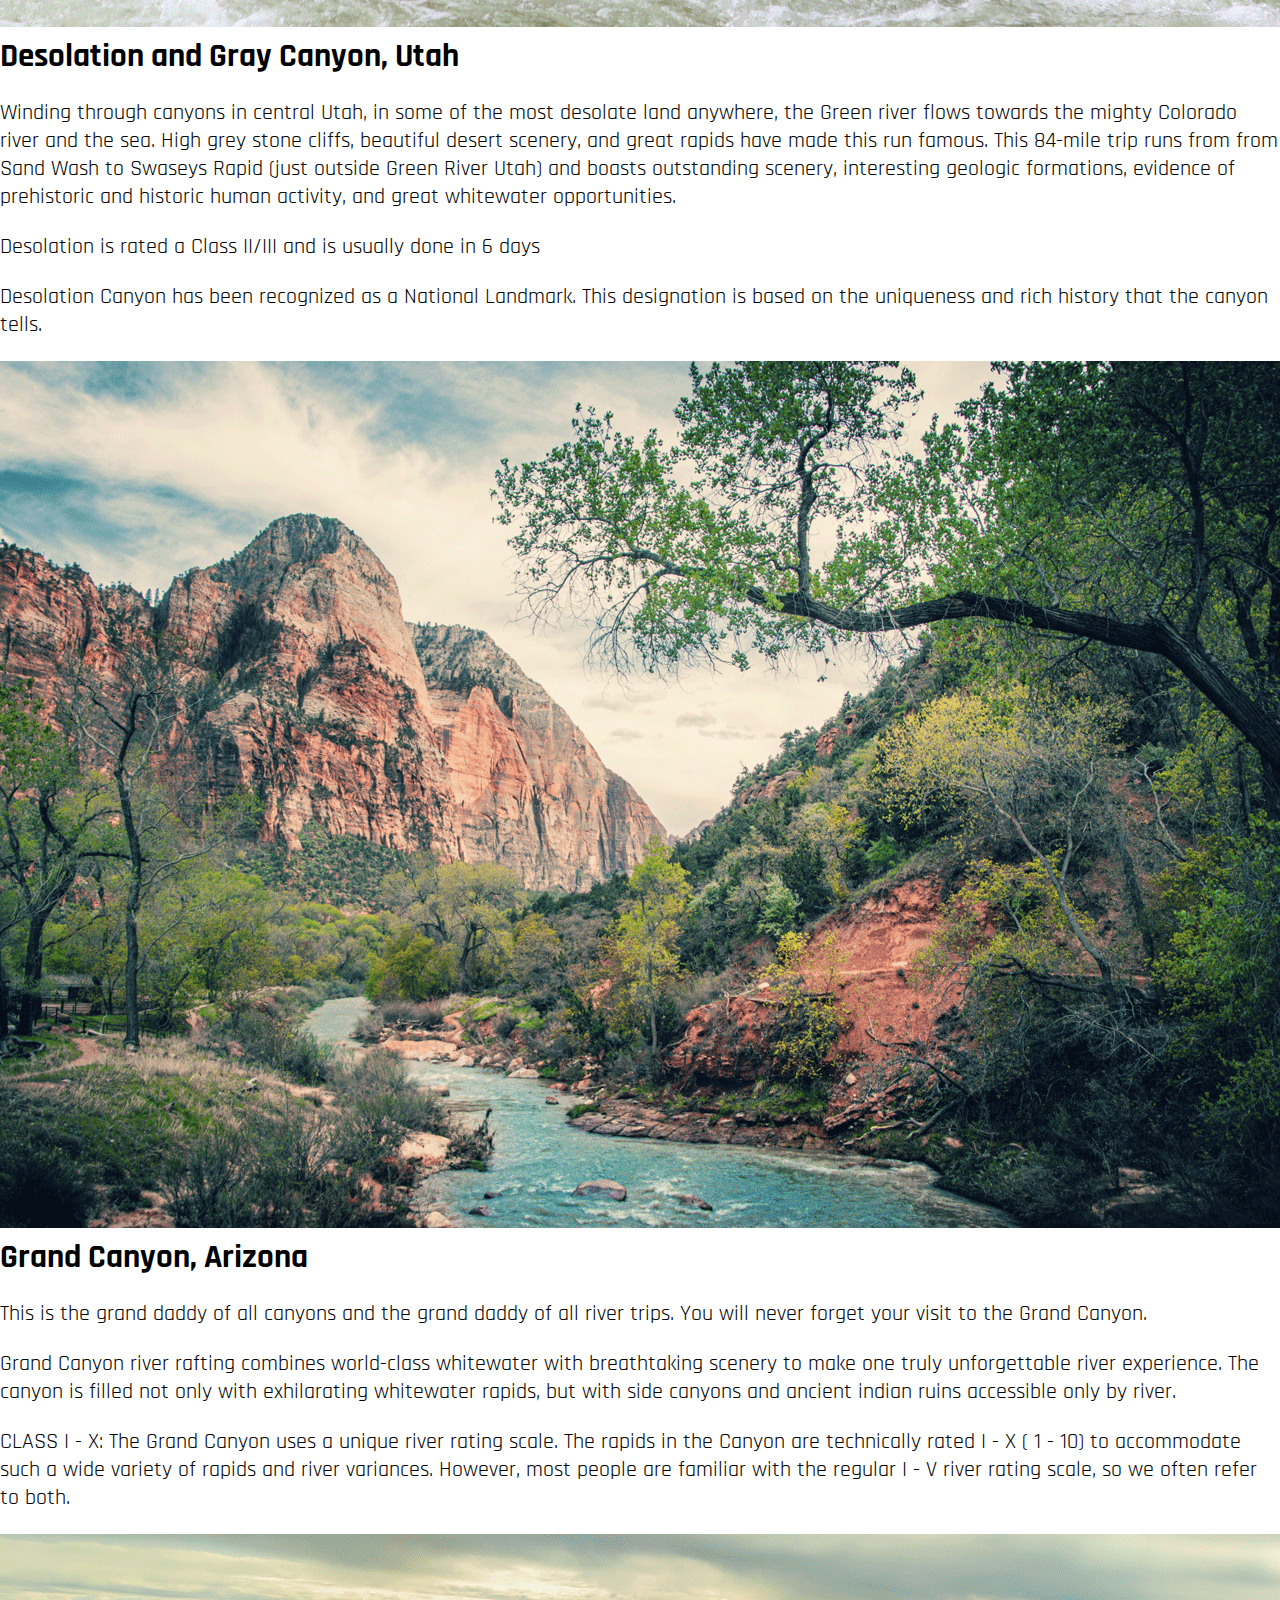
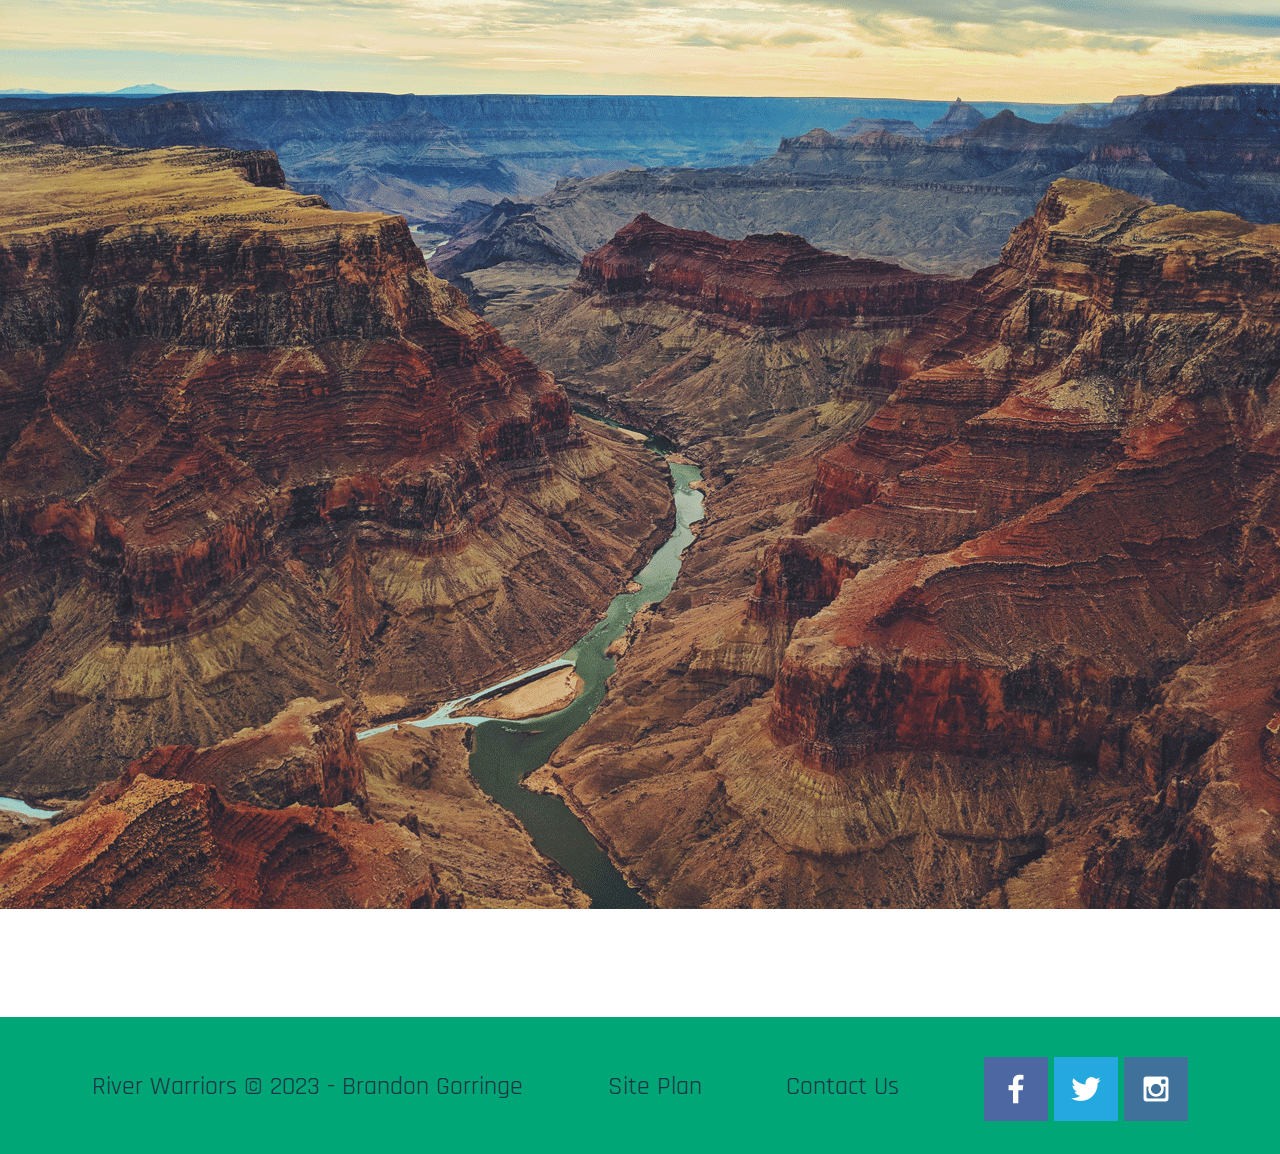
<file: wwr/rivers.html>
<!DOCTYPE html>
<html lang="en">
  <head>
    <meta charset="UTF-8" />
    <meta http-equiv="X-UA-Compatible" content="IE=edge" />
    <meta name="viewport" content="width=device-width, initial-scale=1.0" />
    <link rel="stylesheet" href="styles/style.css" />
    <title>River Warriors | Whitewater Rafting | Rivers</title>
  </head>
  <body>
    <div id="content">
      <header>
        <a id="logo_link" href="index.html">
          <img
            class="logo"
            src="images/Logo_trim.png"
            alt="River Warriors Logo"
          />
        </a>
        <nav>
          <a href="index.html">Home</a>
          <a class="active" href="rivers.html">Rivers</a>
          <a href="site-plan-rafting.html">Site Plan</a>
          <a href="contactus.html">Contact Us</a>
        </nav>
      </header>
      <main class = "rivers-page">
        <div class="river-container">
          <div>
            <h2>Main Fork of the Salmon River, Idaho</h2>
            <p>Nestled deep in the Frank Church Wilderness of No Return winds the Salmon river. The Salmon was given the nickname long ago as the River of No Return by the people living near it because of the number of folks that came to visit and fell so in love with the rugged beauty of the river that they never left.</p>

              <p>Herds of elk and deer graze on the hillsides around the river and bear and bighorn sheep are also commonly sighted. The river corridor is also lined with awe inspiring ponderosa pine which tower over the sandy beaches in the campsites and provide shelter from sun or rain when needed.</p>
              
              <p>Let's not forget the rapids! They range from class I-IV. The Salmon is one of the longest undammed rivers in the United States. As a free flowing river the water is higher, faster, and colder in the early summer and lower, slower, and warmer in the late summer. There are good rapids all summer...but families with children who like to swim tend to appreciate the late summer's slower, warmer water more.</p>
          </div>
          <img src="images/salmon.png" alt="Main Fork of the Salmon River">
        </div>
        <div class="river-container">
          
          <div>
            <h2>Desolation and Gray Canyon, Utah</h2>
            <p>Winding through canyons in central Utah, in some of the most desolate land anywhere, the Green river flows towards the mighty Colorado river and the sea. High grey stone cliffs, beautiful desert scenery, and great rapids have made this run famous. This 84-mile trip runs from from Sand Wash to Swaseys Rapid (just outside Green River Utah) and boasts outstanding scenery, interesting geologic formations, evidence of prehistoric and historic human activity, and great whitewater opportunities.</p>

              <p>Desolation is rated a Class II/III and is usually done in 6 days</p>
              
              <p>Desolation Canyon has been recognized as a National Landmark.  This designation is based on the uniqueness and rich history that the canyon tells.</p>
          </div>
          <img src="images/Gray.png" alt="Desolation and Gray Canyon, Utah">
        </div>
      
        <div class="river-container">
          <div>
            <h2>Grand Canyon, Arizona</h2>
            <p>This is the grand daddy of all canyons and the grand daddy of all river trips. You will never forget your visit to the Grand Canyon.</p>

              <p>Grand Canyon river rafting combines world-class whitewater with breathtaking scenery to make one truly unforgettable river experience. The canyon is filled not only with exhilarating whitewater rapids, but with side canyons and ancient indian ruins accessible only by river.</p>
              
              <p>CLASS I - X: The Grand Canyon uses a unique river rating scale. The rapids in the Canyon are technically rated I - X ( 1 - 10) to accommodate such a wide variety of rapids and river variances. However, most people are familiar with the regular I - V river rating scale, so we often refer to both.</p>
          </div>
          <img src="images/Grand_Canyon.png" alt="Grand Canyon">
        </div>
      </main>
      <footer>
        <p>River Warriors &copy; 2023 - Brandon Gorringe</p>
        <p><a href="site-plan-rafting.html">Site Plan</a></p>
        <p><a href="contactus.html">Contact Us</a></p>
        <div class="social">
          <a href="https://facebook.com" target="_blank">
            <img src="images/facebook.png" alt="fb icon" />
          </a>
          <a href="https://twitter.com" target="_blank">
            <img src="images/twitter.png" alt="twitter icon" />
          </a>
          <a href="https://instagram.com" target="_blank">
            <img src="images/instagram.png" alt="instagram icon" />
          </a>
        </div>
      </footer>
    </div>
  </body>
</html>
</file>
<file: prompt_engineering/styles/style.css>
@import url('https://fonts.googleapis.com/css2?family=Prompt&display=swap');
@import url('https://fonts.googleapis.com/css2?family=Orbitron&display=swap');

:root {

  --primary-color: #353535;
  --secondary-color: #3C6E71 ;
  --accent1-color: #FFFFFF;
  --accent2-color: #D9D9D9;
  --accent3-color: #284B63;

 
  --heading-font: "Orbitron";
  --paragraph-font: "Prompt", Lato, Helvetica, sans-serif;


  --headline-color-on-white: var(--secondary-color);
  --headline-color-on-color: var(--accent1-color);
  --paragraph-color-on-white: var(--primary-color);
  --paragraph-color-on-color: var(--accent2-color); 
  --paragraph-background-color: var(--accent2-color);
  --nav-link-color: var(--accent2-color);
  --nav-background-color: var(--primary-color);
  --nav-hover-link-color: var(--accent3-color);
  --nav-hover-background-color: var(--accent1-color);
}

body {
  max-width: 1200px;
  margin: 0 auto;
  padding: 1em;
  font-size: 18px;
  text-align: center;
  background-color: var(--accent1-color);
}

header {
  display: grid;
  grid-template-columns: auto 1fr;
  align-items: center;
  padding: 10px;
  background-color: var(--accent1-color);
}

footer {
  background-color: var(--accent3-color);
  font-family: var(--paragraph-font);
  color: var(--accent1-color);
}

footer a {
  text-decoration: none;
  color: var(--accent2-color);
}

footer a:hover {
  color: var(--accent1-color);
}

nav {
  justify-self: end;
}

nav a {
  margin-left: 75px;
  padding: 10px;
  text-decoration: none;
  font-family: Orbitron;
  font-size: x-large;
  color: var(--secondary-color);
}

nav a:hover {
    color: var(--nav-hover-link-color);
    background-color: var(--nav-hover-background-color);
    border-bottom: solid var(--secondary-color);
  }

nav a:link, nav a:visited {
    color: var(--primary-color);
  }

.logo {
    justify-self: start;
    width: 350px;
    margin-right: 20px;
}

.active {
    color: var(--secondary-color);
    border-bottom: solid var(--secondary-color);
}

#hero {
    display: grid;
    grid-template-columns: 1fr 4fr 1fr;
}

#hero-container {
    grid-column: 1/5;
    grid-row: 1/2;
    z-index: -1;
}

.hero-img {
    width: 100%;
}

.hero-msg {
    grid-column: 1/4;
    margin-top: -450px;
    margin-bottom: 350px;
    backdrop-filter: blur(1000px);
}

.hero-msg h1 {
    color: var(--secondary-color);
    font-family: var(--heading-font);
}

.hero-msg p {
    color: var(--accent1-color);
    font-family: var(--paragraph-font);
    width: 70%;
    margin: 0 auto;
    padding-bottom: 15px;
}

.generative-img-container {
  position: relative;
  width: fit-content;
}

.hero-img {
  position: relative;
  width: 100%;
}

.img-tag {
  position: absolute;
  bottom: 5px;
  left: 0;
  padding: 10px;
  backdrop-filter: blur(20px);
  color: var(--accent1-color);
  text-decoration: none;
  font-size: 14px;
  transition: background-color 0.3s ease-in-out;
}

.img-tag:hover {
  background-color: var(--accent3-color);
  color: white;
  backdrop-filter: none;
}

#introduction {
  display: grid;
  grid-template-columns: 3fr 1fr;
}

#introduction-container {
  grid-column: 1/2;
  text-align: left;
}

#introduction-container h1,
#what-container h1,
#mission-statment h1,
#Happy_Learning_container h1,
#tutorial-catagories-container,
.article-container h1,
#case_studies_intro h1,
#case_studies_intro h2,
.Exploring h1 {
  font-family: var(--heading-font);
  color: var(--accent3-color);
}

#what-container h2 {
  font-family: var(--heading-font);
  color: var(--accent3-color);
  font-size: medium;
}

#introduction-container p {
  padding-bottom: 3em;
}

#introduction-container p,
#what-container p,
#mission-statment p,
#Happy_Learning_container p,
.article-container p,
.article-container li,
#case_studies_intro p,
.Exploring p {
  font-family: var(--paragraph-font);
}

.ai-logos {
  grid-column: 2/3;
  grid-row: 1;
  display: grid;
  grid-template-rows: repeat(3, 1fr);
  gap: 20px;
}

.ai-logo {
  margin: auto;
  width: 40%;
}

#what {
  display: grid;
  grid-template-columns: 1fr 1fr;
  gap: 20px;
  margin: 10px 0px 10px;
  padding: 25px 10px 25px;
  text-align: left;
  background-color: var(--accent2-color);
  
}

.what-img {
  width: 85%;
}

#mission-statment,
#Happy_Learning_container{
  margin: 3em;
}

#tutorial-introduction {
  margin: 3em 12em;
}

#tutorial-catagories-container {
  display: grid;
  grid-template-columns: repeat(3, 1fr);
  grid-template-rows: 1fr 4fr;
  gap: 1.5em;
  margin-bottom: 2em;
}

#tutorial-catagories-container h1{
  grid-column: 1/-1;
  align-items: center;
}

.badge-img {
  margin: auto;
  transition: transform 0.3s ease-in-out;
}

.badge-img:hover {
  transform: scale(1.2);
}

.tutorials,
.case-studies-articles {
  display: grid;
  grid-template-columns: 1fr;
  gap: 1.5em;
  text-align: left;
  margin: 1em;
}

.article-container {
  display: grid;
  grid-template-columns: repeat(2, 1fr);
  gap: 4em;
  align-items: center;
  justify-items: center;
  padding: 1.5em;
}

.tutorials article:nth-child(odd) {
  background-color: var(--accent2-color);
  border-radius: 15px;
}

.tutorials article:nth-child(even) .article-container,
.case-studies-articles article:nth-child(even) .article-container {
  direction: rtl;
}

.case-studies-articles article:nth-child(even) .article-container {
  background-color: var(--accent2-color);
}

.tutorials article:nth-child(even) .article-container ul {
  background-color: var(--accent2-color);
}

.tutorials article:nth-child(even) .article-container > div,
.case-studies-articles article:nth-child(even) .article-container > div {
  direction: ltr;
}

.article-container ul {
  list-style-type: none;
  background-color: white;
  padding: 10px;
  border-radius: 15px;
}

strong {
  color: var(--accent3-color);
}

hr {
  height: 2px;
  background-color: var(--accent3-color);
}

#Happy_Learning_container,
.Exploring {
  margin: 3em 7em;
}

.parallax {
  /* The image used */
  background-image: url('../images/case_study3.png');

  /* Full height */
  height: 175px; 

  /* Create the parallax scrolling effect */
  background-attachment: fixed;
  background-position: center;
  background-repeat: no-repeat;
  background-size: cover;
}

#case_studies_intro {
  background-image: url('../images/case_study3.png');
  background-attachment: fixed;
  background-position: center;
  background-repeat: no-repeat;
  background-size: cover;
}

#case-studies-intro-text-container {
  margin: 4em;
  backdrop-filter: blur(35px);
  border: solid 2px var(--accent3-color);
  border-radius: 15px;
}

#case-studies-intro-text-container p {
  color: #FFFFFF;
}

.case-study-img {
  width: 350px;
}
</file>
<file: wwr/styles/style.css>
@import url('https://fonts.googleapis.com/css2?family=IM+Fell+French+Canon&family=Lato:ital,wght@0,400;0,700;1,400&display=swap');
@import url('https://fonts.googleapis.com/css2?family=Montserrat:ital,wght@0,400;1,300&family=Oxygen&display=swap');
@import url('https://fonts.googleapis.com/css2?family=Montserrat:ital,wght@0,400;1,300&family=Oxygen&family=Rajdhani:wght@500&display=swap');

:root {
    --heading-font: "Oxygen";
    --paragraph-font: "Rajdhani";

}

body {
    background-color: white;
    font-family: var(--paragraph-font);
    font-size: 22px;
    margin: 0;
    padding: 0;
}

header {
    background-color: #E87121;
    display: grid;
    grid-template-columns: 250px auto;
    opacity: 80%;
}

nav a,
nav a:hover {
    color: #1a3446;
    text-align: center;
    text-decoration: none;
}

nav a:hover {
    background-color: #56C0D8;
    color: #F7F9F9;
}

.book, .join, .submit-button {
    background-color: #E87121;
    color: #1a3446;
    text-decoration: none;
    font-size: 18px;
    padding: 15px 30px;
    margin-top: 50px;
    border-radius: 5px;
}

.book:hover, .join:hover, .submit-button:hover {
    background-color: #00A676;
    color: #F7F9F9;
}

.msg {
    background-color: #56C0D8;
    line-height: 1.5em;
    padding: 35px;
    grid-column: 6/10;
    grid-row: 6/7;
}

.msg h2 {
    font-family: var(--heading-font);
}

.msg p {
    font-size: .8em;
    padding-bottom: 15px;
}

.msg h2,
.msg p {
    color: #1a3446;
}

footer {
    background-color: #00A676;
    color: #1a3446;
    padding: 25px 50px;
    margin-top: 100px;
    display: flex;
    justify-content: space-around;
    align-items: center;
}

footer p {
    font-size: 1.2em;
}

footer a,
footer a:hover {
    color: #1a3446;
    text-decoration: none;
}

footer a:hover {
    color: #56C0D8;
}

footer p a:hover {
    text-decoration: underline;
}

footer .social img {
    padding-top: 15px;
}

#content {
    max-width: 1600px;
    margin: 0 auto;
}

main section {
    box-sizing: border-box;
}

#hero {
    display: grid;
    grid-template-columns: 1fr 3fr 1fr;
    margin-top: -150px; 
}

#hero-box {
    grid-column: 1/4;
    grid-row: 1/3;
}

#hero-img {
    width: 100%;
}



#hero-msg {
    padding-top: 90px;
    grid-column: 2/3;
    grid-row: 1/2;
    margin-top: 100px;
}

nav a,
#hero-msg h1,
#hero-msg h4,
.button-box,
main section {
    text-align: center;
}


#background {
    height: 725px;
    background-color: #E87121;
    grid-column: 1/11;
    grid-row: 4/9;
}

.home-title {
    color: #E87121;
    font-family: var(--heading-font);
    font-size: 2em;
    margin-top: 10px;
}

h2 {
    margin: 0;
}

h4 {
    color: #00A676; 
}

nav {
    height: 150px;
    display: flex;
    justify-content: space-around;
}

nav a {
    padding: 60px;
    font-weight: bolder;
    font-size: 1.3em;
}
</file>
<file: positionstyles.css>
/* CSS - Name: "positionstyles.css" */
/* Activity 1 styles */
.content1 {
  /* This is the parent of the activity 1 boxes. */
  display: grid;
  grid-template-rows: repeat(4, auto);
  grid-template-columns: repeat(2, 1fr);
  justify-items: center;
  gap: 15px;
  width: 315px;
}
.red1 { 
  width: 100%; 
  height: 100px; 
  background-color: red; 
  grid-column: 1 / 3;
  grid-row: 1;

} 
.green1 {
  width: 100px; 
  height: 100px; 
  background-color: green; 
  grid-column: span 1;
  grid-row: 2;
  margin: 0 25px;

} 
.yellow1 {
  width: 100px; 
  height: 100px; 
  background-color: gold; 
  grid-column: span 1;
  grid-row: 3;
  margin: 0 25px;
} 
.blue1 {
  width: 100%; 
  height: 100px; 
  background-color: blue; 
  grid-column: 1 / 3;
  grid-row: 4;
} 
/* Activity 2 styles */ 
.content2 {
  /* This is the parent of the activity 2 boxes. */
  position: relative;
  width: 300px;
  height: 300px;
}

  .red2, .green2, .yellow2, .blue2 {
    position: absolute;
  }
  
.red2 {
  width: 100px; 
  height: 100px; 
  background-color: red;
  top: 0;
  left: 0;
} 
.green2 { 
  width: 100px; 
  height: 100px; 
  background-color: green;
  top: 50px;
  left: 50px;
} 
.yellow2 {
  width: 100px; 
  height: 100px; 
  background-color: gold; 
  top: 100px;
  left: 100px;
} 
.blue2 {
  width: 100px; 
  height: 100px; 
  background-color: blue; 
  top: 150px;
  left: 150px;
} 
/* Activity 3 styles */ 
.content3 {
  /* This is the parent of the activity 3 boxes. */
  display: grid;
  grid-template-rows: 45px 75px 45px;
  grid-template-columns: repeat(2, 1fr);
  grid-column-gap: 25px;
  width: 225px;
}
.red3 {
  width: auto; 
  height: 45px; 
  background-color: red; 
  grid-row: 1;
  grid-column: span 2;
} 
.green3 {
  width: 100px; 
  height: auto; 
  background-color: green;
  grid-row: 2;
  grid-column: 1;
} 
.yellow3 {
  width: 100px; 
  height: auto; 
  background-color: gold;
  grid-row: 2;
  grid-column: 2; 
} 
.blue3 {
  width: auto;
  height: 45px; 
  background-color: blue;
  grid-row: 3;
  grid-column: span 2; 
} 
/* Activity 4 styles */ 
.content4 {
  /* This is the parent of the activity 4 boxes. */
  height: 300px;
  width: 400px;
  display: grid;
  grid-template-rows: repeat(3, 1fr);
  grid-template-columns: repeat(2, 200px);
}
.red4 {
  width: auto; 
  height: auto; 
  background-color: red; 
  grid-row: span 3;
  grid-column: 1;
} 
.green4 {
  width: auto; 
  height: 100px; 
  background-color: green;
  grid-row: 1;
  grid-column: 2;
} 
.yellow4 {
  width: auto; 
  height: 100px; 
  background-color: gold;
  grid-row: 2;
  grid-column: 2; 
} 
.blue4 {
  width: auto; 
  height: 100px; 
  background-color: blue;
  grid-row: 3;
  grid-column: 2; 
} 
/* Activity 5 styles */ 
.content5 {
  /* This is the parent of the activity 5 boxes. */
  height: 800px;
  width: 700px;
}
.red5 { 
  width: auto; 
  height: 100px; 
  background-color: red; 
} 
.green5 { 
  width: 200px; 
  height: 200px; 
  background-color: green;
  float: left; 

} 
.yellow5 {
  width: auto; 
  height: 280px; 
  background-color: gold; 

} 
.blue5 {
  width: auto; 
  height: 100px; 
  background-color: blue; 
} 
/* Activity 6 styles */ 
.content6 {
  /* This is the parent of the activity 6 boxes. */
  display: grid;
  grid-template-rows: repeat(6, 100px);
  grid-template-columns: repeat(6, 100px);
}
.red6 {
  grid-row: 1 / span 2;
  grid-column: 1 / span 4;
  z-index: 1;
  background-color: red; 
} 
.green6 {
  grid-row: 5 / span 2;
  grid-column: 1 / span 2;
  z-index: 2;
  background-color: green; 
} 
.yellow6 {
  grid-row: 3 / span 4;
  grid-column: 5 / span 2;
  z-index: 2; 
  background-color: gold; 
} 
.blue6 {
  grid-row: 2 / span 4;
  grid-column: 2 / span 4;
  z-index: 1;
  background-color: blue; 
} 


/* Do not make any changes below here */
.activity {
  width: 70%; 
  margin: 20px auto; 
  font-family: Arial, sans-serif; 
  border: 1px solid black; 
  padding: 10px; 
  clear:both; 
  overflow: auto;
} 

.hint {
  border: 1px solid grey;
  background: #e0e0e0;
  padding: .5em;
  position: relative;
  margin: 1em 0;
}
.hint h3 {
  margin: 0;
}
.hint:hover {
  background: #d0d0d0;
}
.hint > div {
  display: none;
}

.hint input[type=checkbox] {
  position: absolute;
  width: 100%;
  height: 100%;
  opacity: 0;
  z-index: 1;
  cursor: pointer;
}

.hint input[type=checkbox]:checked ~ div {
  display: block;
}

.hint i {
  position: absolute;
  transform: translate(-6px, 0);
  margin-top: 16px;
  right: 10px;
  top: -3px;
}
.hint i:before, .hint i:after {
  content: "";
  position: absolute;
  background-color: black;
  width: 3px;
  height: 9px;
}
.hint i:before {
  transform: translate(2px, 0) rotate(45deg);
}
.hint i:after {
  transform: translate(-2px, 0) rotate(-45deg);
}

.hint input[type=checkbox]:checked ~ i:before {
  transform: translate(-2px, 0) rotate(45deg);
}
.hint input[type=checkbox]:checked ~ i:after {
  transform: translate(2px, 0) rotate(-45deg);
}
.hint a {
  position: relative;
  z-index: 1;
}
</file>
<file: prompt_engineering/styles/site-plan.css>
/* if you are using any Google fonts change the font names below to your fonts. 
Any spaces in your font name should be replaced with a +. 
Fonts are separated by a | */
@import url('https://fonts.googleapis.com/css2?family=Prompt&display=swap');
@import url('https://fonts.googleapis.com/css2?family=Orbitron&display=swap');

:root {
  /* change the values below to your colors from your palette */
  --primary-color: #353535   ;
  --secondary-color: #3C6E71 ;
  --accent1-color: #FFFFFF;
  --accent2-color: #D9D9D9;
  --accent3-color: #284B63;

  /* change the values below to your chosen font(s) */
  --heading-font: "Orbitron";
  --paragraph-font: "Prompt", Lato, Helvetica, sans-serif;

  /* these colors below should be chosen from among your palette colors above */
  --headline-color-on-white: var(--secondary-color);  /* headlines on a white background */ 
  --headline-color-on-color: var(--accent1-color); /* headlines on a colored background */ 
  --paragraph-color-on-white: var(--primary-color); /* paragraph text on a white background */ 
  --paragraph-color-on-color: var(--accent2-color); /* paragraph text on a colored background */ 
  --paragraph-background-color: var(--accent3-color);
  --nav-link-color: var(--accent2-color);
  --nav-background-color: var(--primary-color);
  --nav-hover-link-color: var(--accent1-color);
  --nav-hover-background-color: var(--secondary-color);
}


/*  Look around below...but DON'T CHANGE ANYTHING! */

body {
  max-width: 1200px;
  margin: 0 auto;
  padding: 4em;
  font-size: 18px;
  text-align: center;
  background-color: var(--accent2-color);
}
img {
  display: block;
  margin: 0 auto;
}
h1, h2, h3, h4, h5, h6 {
  font-family: var(--heading-font);
  color: var(--headline-color-on-white);
}
h2 {
  text-align: center;
}
hr {
  height: 3px;
  margin: 35px 0;
  background: var(--accent1-color);
}
header {
  padding: 1em;
  text-align: center;
  color: var(--headline-color-on-color);
  background-color: var(--paragraph-background-color);
}
header > h1, header > h2 {
  color: var(--headline-color-on-color);
}

p {
  font-family: var(--paragraph-font);
  color: var(--paragraph-color-on-white);
  padding: 1em;
}
.colors {
  width: 100%;
  min-width: 350px;
  margin: 30px auto;
  text-align: center;
}
.colors th {
  background-color: #999;
}
.colors td{
  width: 20%;
  height: 3em;
}

.primary {
    background-color: var(--primary-color);
  }
  .secondary {
    background-color: var(--secondary-color);
  }
  .accent1 {
    background-color: var(--accent1-color);
  }
  .accent2{
    background-color: var(--accent2-color);
  }
  .accent3{
      background-color: var(--accent3-color);
  }

p.colored {
  background-color: var(--paragraph-background-color);
  color: var(--paragraph-color-on-color);
}

nav {
  background-color: var(--nav-background-color);
  line-height: 3em;
  text-align: center;
  font-size: 1.2em;
}
nav  {
  list-style-type: none;
  display: flex;

}
nav a {
  padding:1em;
  min-width: 120px;
  text-decoration: none;
  padding: 10px;

}
nav a:link, nav a:visited {
  color: var(--nav-link-color);
}
nav a:hover {
  color: var(--nav-hover-link-color);
  background-color: var(--nav-hover-background-color);
}

.sitemap {
  display: grid;
  justify-content: center;

  grid-template-columns: repeat(6, 15%);
  grid-template-rows: 3em 1.5em 1.5em 3em;
  grid-template-areas: ". . home home . ."
    ". . . top . ."
    ". left left right right ."
    "page2 page2 . . page3 page3";
}
.sitemap > div {

  text-align: center;

}
.sm-home {
  grid-area: home;
  background-color: #ccc;
  line-height: 3em;
}
.sm-page2 {
  grid-area: page2;
  background-color: #ccc;
  line-height: 3em;
}
.sm-page3 {
  grid-area: page3;
  background-color: #ccc;
  line-height: 3em;
}

.top {
  grid-area: top;
  border-left: 1px solid;
}

.left {
  grid-area: left;
  border-top: 1px solid;
  border-left: 1px solid;
}

.right {
  grid-area: right;
  border-top: 1px solid;
  border-right: 1px solid;
}

.home_img, .tutorial_img {
    width: 700px;
}

.tutorial_img {
    background-color: var(--accent1-color);
    margin-bottom: 5px;
}

li {
  list-style: none;
  text-align-last: left;
}

.wireframe {
  width: 900px;
}
</file>
